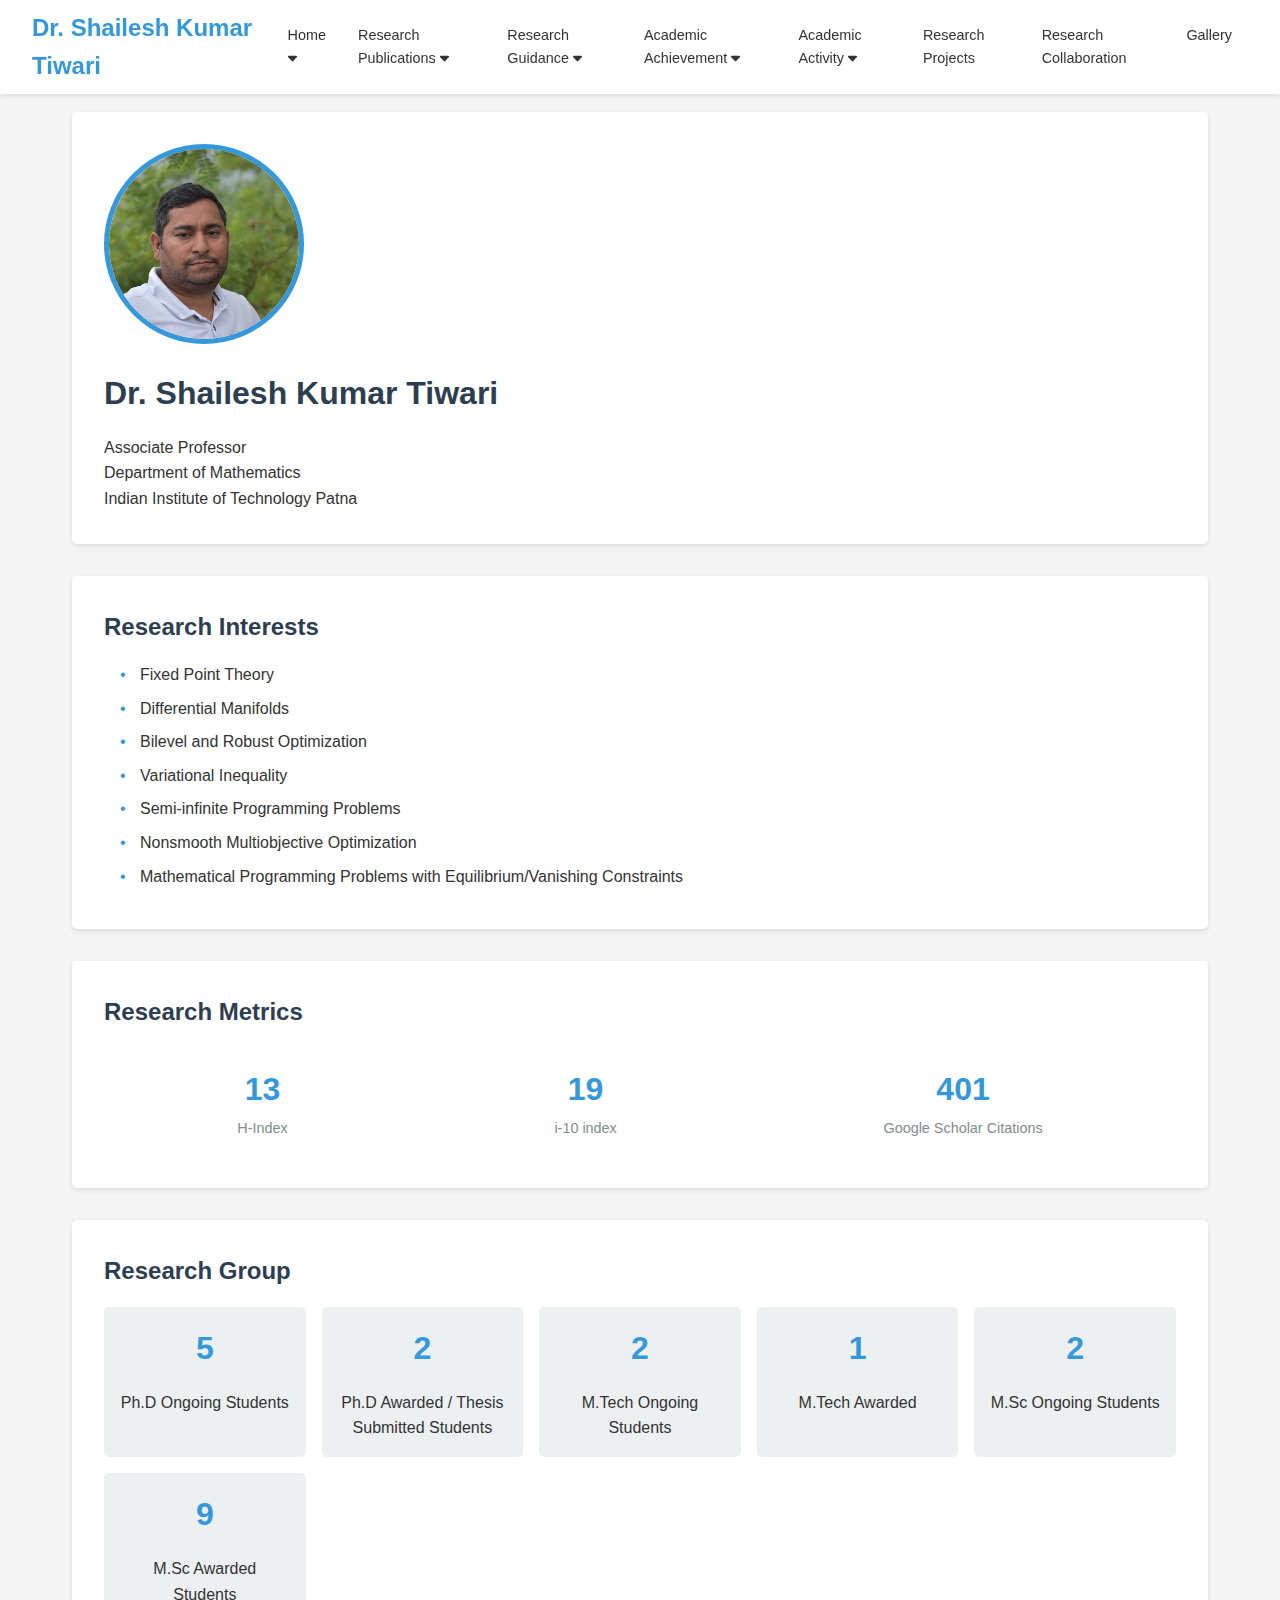
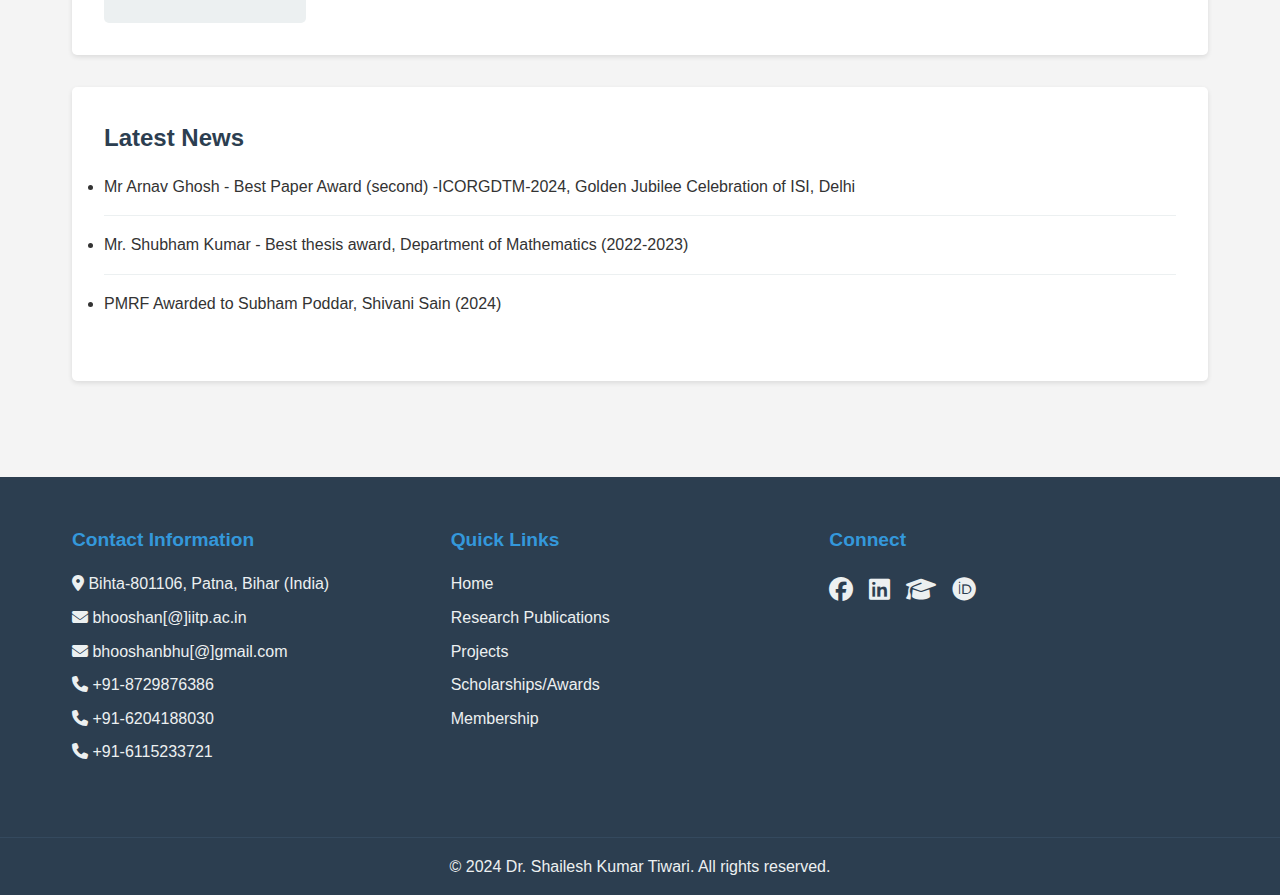
<file: index.html>
<!DOCTYPE html>
<html lang="en">
<head>
    <meta charset="UTF-8">
    <meta name="viewport" content="width=device-width, initial-scale=1.0">
    <title>Dr. Shailesh Kumar Tiwari - Home</title>
    <link rel="stylesheet" href="styles.css">
    <link rel="stylesheet" href="https://cdnjs.cloudflare.com/ajax/libs/font-awesome/6.4.0/css/all.min.css">
</head>
<body>
    <header>
        <nav id="main-nav">
            <div class="logo">Dr. Shailesh Kumar Tiwari</div>
            <ul class="nav-links">
                <li class="dropdown">
                    <a href="#" class="dropbtn">Home <i class="fas fa-caret-down"></i></a>
                    <ul class="dropdown-content">
                        <li><a href="index.html">Overview</a></li>
                        <li><a href="education.html">Education</a></li>
                        <li><a href="teaching.html">Teaching</a></li>
                    </ul>
                </li>
                <li class="dropdown">
                    <a href="#" class="dropbtn">Research Publications <i class="fas fa-caret-down"></i></a>
                    <ul class="dropdown-content">
                        <li><a href="books.html">Books/Monograph</a></li>
                        <li><a href="journals.html">Journal Publications</a></li>
                        <li><a href="conferences.html">Conference Proceedings</a></li>
                    </ul>
                </li>
                <li class="dropdown">
                    <a href="#" class="dropbtn">Research Guidance <i class="fas fa-caret-down"></i></a>
                    <ul class="dropdown-content">
                        <li><a href="phd.html">Ph.D Students</a></li>
                        <li><a href="msc.html">M.Sc Students</a></li>
                        <li><a href="mtech.html">M.Tech Students</a></li>
                        <li><a href="Btech.html">B.Tech Students</a></li>
                    </ul>
                </li>
                <li class="dropdown">
                    <a href="#" class="dropbtn">Academic Achievement <i class="fas fa-caret-down"></i></a>
                    <ul class="dropdown-content">
                        <li><a href="schoolarship.html">Scholarships/Awards</a></li>
                        <li><a href="membership.html">Membership</a></li>
                    </ul>
                </li>
                <li class="dropdown">
                    <a href="#" class="dropbtn">Academic Activity <i class="fas fa-caret-down"></i></a>
                    <ul class="dropdown-content">
                        <li><a href="invited.html">Invited Talk</a></li>
                        <li><a href="workshop.html">Conference and Workshop</a></li>
                        <li><a href="seminar.html">Seminar(s)/Workshop(s)</a></li>
                        <li><a href="visits.html">International Universities/Institute(s) Visits</a></li>
                    </ul>
                </li>
                <li><a href="projects.html">Research Projects</a></li>
                <li><a href="collaborations.html">Research Collaboration</a></li>
                <li><a href="gallery.html">Gallery</a></li>
            </ul>
            <div class="menu-toggle">
                <i class="fas fa-bars"></i>
            </div>
        </nav>
    </header>

    <main>
        <section id="profile" class="fade-in">
            <img src="img/2.jpeg" alt="Dr. Shailesh Kumar Tiwari" class="profile-image">
            <h1>Dr. Shailesh Kumar Tiwari</h1>
            <p>Associate Professor</p>
            <p>Department of Mathematics</p>
            <p>Indian Institute of Technology Patna</p>
        </section>

        <section id="research-interests" class="fade-in">
            <h2>Research Interests</h2>
            <ul>
                <li>Fixed Point Theory</li>
                <li>Differential Manifolds</li>
                <li>Bilevel and Robust Optimization</li>
                <li>Variational Inequality</li>
                <li>Semi-infinite Programming Problems</li>
                <li>Nonsmooth Multiobjective Optimization</li>
                <li>Mathematical Programming Problems with Equilibrium/Vanishing Constraints</li>
            </ul>
        </section>

        <section id="research-metrics" class="fade-in">
            <h2>Research Metrics</h2>
            <div class="metrics-container">
                <div class="metric">
                    <span class="metric-value">13</span>
                    <span class="metric-label">H-Index</span>
                </div>
                <div class="metric">
                    <span class="metric-value">19</span>
                    <span class="metric-label">i-10 index</span>
                </div>
                <div class="metric">
                    <span class="metric-value">401</span>
                    <span class="metric-label">Google Scholar Citations</span>
                </div>
            </div>
        </section>

        <section id="research-group" class="fade-in">
            <h2>Research Group</h2>
            <div class="stats-grid">
                <div class="stat-item">
                    <h3>5</h3>
                    <p>Ph.D Ongoing Students</p>
                </div>
                <div class="stat-item">
                    <h3>2</h3>
                    <p>Ph.D Awarded / Thesis Submitted Students</p>
                </div>
                <div class="stat-item">
                    <h3>2</h3>
                    <p>M.Tech Ongoing Students</p>
                </div>
                <div class="stat-item">
                    <h3>1</h3>
                    <p>M.Tech Awarded</p>
                </div>
                <div class="stat-item">
                    <h3>2</h3>
                    <p>M.Sc Ongoing Students</p>
                </div>
                <div class="stat-item">
                    <h3>9</h3>
                    <p>M.Sc Awarded Students</p>
                </div>
            </div>
        </section>

        <section id="latest-news" class="fade-in">
            <h2>Latest News</h2>
            <ul class="news-list">
                <li>Mr Arnav Ghosh - Best Paper Award (second) -ICORGDTM-2024, Golden Jubilee Celebration of ISI, Delhi</li>
                <li>Mr. Shubham Kumar - Best thesis award, Department of Mathematics (2022-2023)</li>
                <li>PMRF Awarded to Subham Poddar, Shivani Sain (2024)</li>
            </ul>
        </section>
    </main>

    <footer class="site-footer">
        <div class="footer-content">
            <div class="footer-section">
                <h3>Contact Information</h3>
                <p><i class="fas fa-map-marker-alt"></i> Bihta-801106, Patna, Bihar (India)</p>
                <p><i class="fas fa-envelope"></i> bhooshan[@]iitp.ac.in</p>
                <p><i class="fas fa-envelope"></i> bhooshanbhu[@]gmail.com</p>
                <p><i class="fas fa-phone"></i> +91-8729876386</p>
                <p><i class="fas fa-phone"></i> +91-6204188030</p>
                <p><i class="fas fa-phone"></i> +91-6115233721</p>
            </div>
            <div class="footer-section">
                <h3>Quick Links</h3>
                <ul>
                    <li><a href="index.html">Home</a></li>
                    <li><a href="publications.html">Research Publications</a></li>
                    <li><a href="projects.html">Projects</a></li>
                    <li><a href="awards.html">Scholarships/Awards</a></li>
                    <li><a href="membership.html">Membership</a></li>
                </ul>
            </div>
            <div class="footer-section">
                <h3>Connect</h3>
                <div class="social-icons">
                    <a href="#" class="social-icon"><i class="fab fa-facebook"></i></a>
                    <a href="#" class="social-icon"><i class="fab fa-linkedin"></i></a>
                    <a href="#" class="social-icon"><i class="fas fa-graduation-cap"></i></a>
                    <a href="#" class="social-icon"><i class="fab fa-orcid"></i></a>
                </div>
            </div>
        </div>
        <div class="footer-bottom">
            <p>&copy; 2024 Dr. Shailesh Kumar Tiwari. All rights reserved.</p>
        </div>
    </footer>


    <script src="script.js"></script>
</body>
</html>
</file>
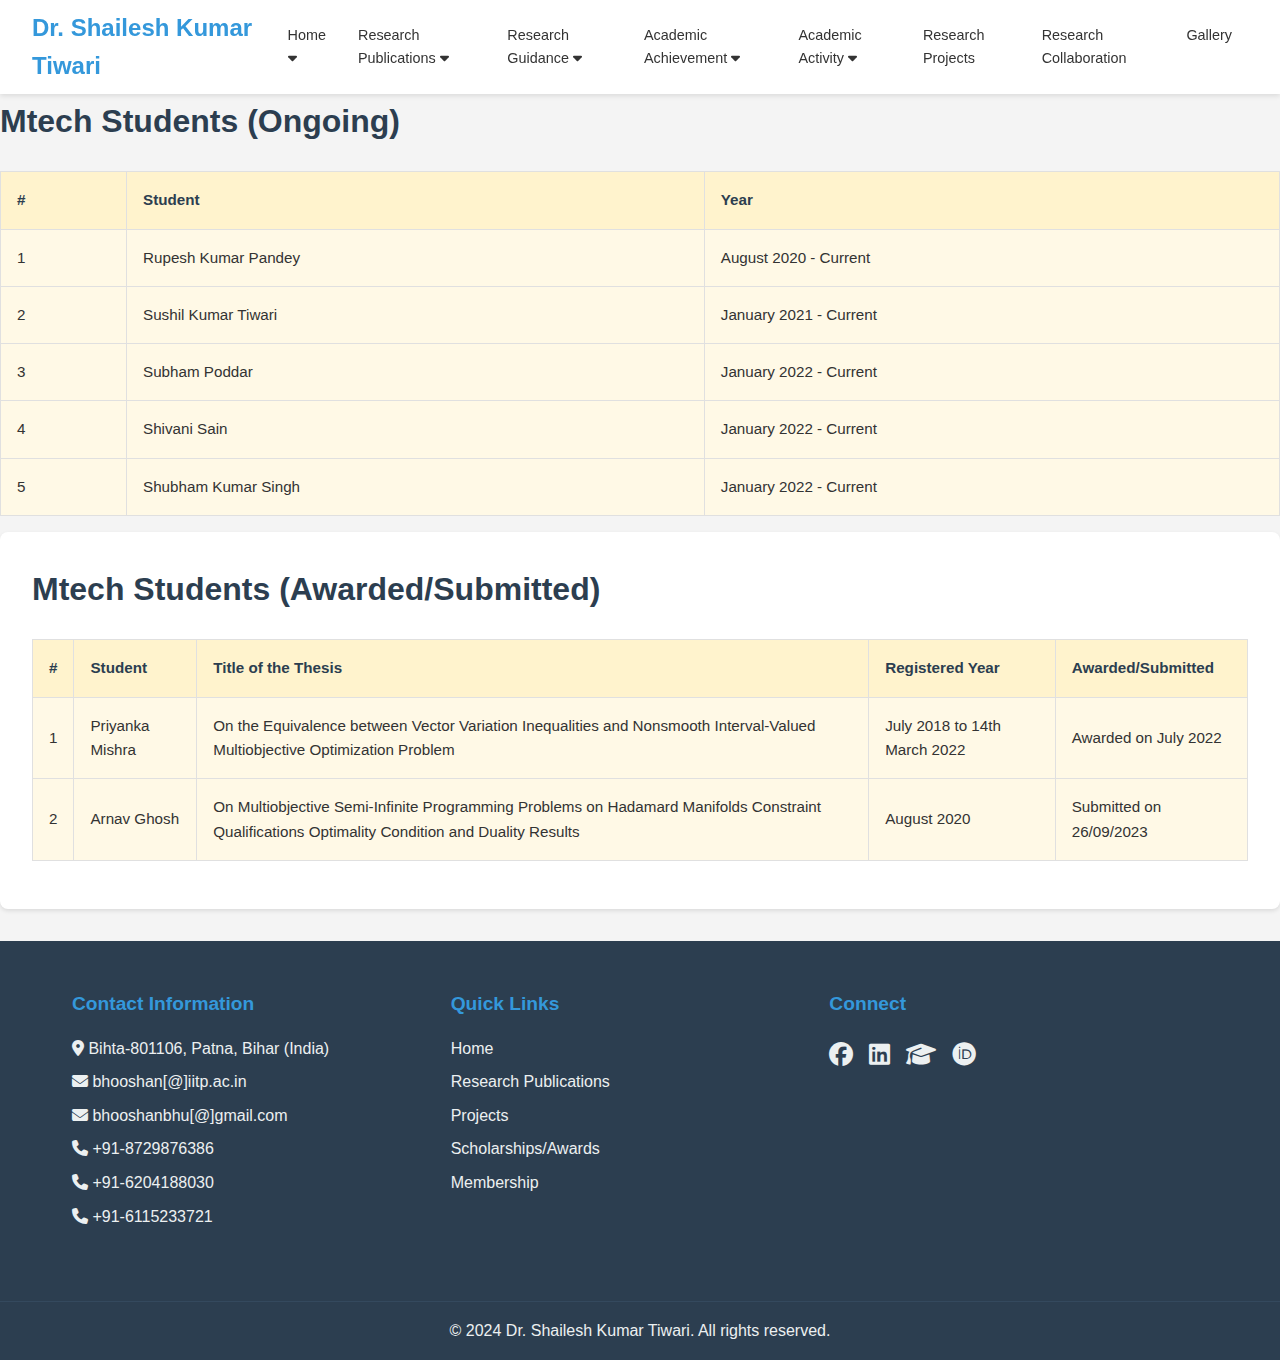
<file: Btech.html>
<!DOCTYPE html>
<html lang="en">
<head>
    <meta charset="UTF-8">    
    <meta name="viewport" content="width=device-width, initial-scale=1.0">
    <title>Dr. Shailesh Kumar Tiwari - Home</title>
    <link rel="stylesheet" href="btechstyles.css">
    <link rel="stylesheet" href="https://cdnjs.cloudflare.com/ajax/libs/font-awesome/6.4.0/css/all.min.css">
</head>
<body>
    <header>
        <nav id="main-nav">
            <div class="logo">Dr. Shailesh Kumar Tiwari</div>
            <ul class="nav-links">
                <li class="dropdown">
                    <a href="#" class="dropbtn">Home <i class="fas fa-caret-down"></i></a>
                    <ul class="dropdown-content">
                        <li><a href="index.html">Overview</a></li>
                        <li><a href="education.html">Education</a></li>
                        <li><a href="teaching.html">Teaching</a></li>
                    </ul>
                </li>
                <li class="dropdown">
                    <a href="#" class="dropbtn">Research Publications <i class="fas fa-caret-down"></i></a>
                    <ul class="dropdown-content">x
                        <li><a href="books.html">Books/Monograph</a></li>
                        <li><a href="journals.html">Journal Publications</a></li>
                        <li><a href="conferences.html">Conference Proceedings</a></li>
                    </ul>
                </li>
                <li class="dropdown">
                    <a href="#" class="dropbtn">Research Guidance <i class="fas fa-caret-down"></i></a>
                    <ul class="dropdown-content">
                        <li><a href="phd.html">Ph.D Students</a></li>
                        <li><a href="msc.html">M.Sc Students</a></li>
                        <li><a href="mtech.html">M.Tech Students</a></li>
                        <li><a href="Btech.html">B.Tech Students</a></li>
                    </ul>
                </li>
                <li class="dropdown">
                    <a href="#" class="dropbtn">Academic Achievement <i class="fas fa-caret-down"></i></a>
                    <ul class="dropdown-content">
                        <li><a href="schoolarship.html">Scholarships/Awards</a></li>
                        <li><a href="membership.html">Membership</a></li>
                    </ul>
                </li>
                <li class="dropdown">
                    <a href="#" class="dropbtn">Academic Activity <i class="fas fa-caret-down"></i></a>
                    <ul class="dropdown-content">
                        <li><a href="invited.html">Invited Talk</a></li>
                        <li><a href="workshop.html">Conference and Workshop</a></li>
                        <li><a href="seminar.html">Seminar(s)/Workshop(s)</a></li>
                        <li><a href="visits.html">International Universities/Institute(s) Visits</a></li>
                    </ul>
                </li>
                <li><a href="projects.html">Research Projects</a></li>
                <li><a href="collaborations.html">Research Collaboration</a></li>
                <li><a href="gallery.html">Gallery</a></li>
            </ul>
            <div class="menu-toggle">
                <i class="fas fa-bars"></i>
            </div>
        </nav>
    </header>

    <section class="proceedings-section"></section>
        <h2 class="section-title">Mtech Students (Ongoing)</h2>
        <table class="proceedings-table">
            <thead>
                <tr>
                    <th>#</th>
                    <th>Student</th>
                    <th>Year</th>
                </tr>
            </thead>
            <tbody>
                <tr>
                    <td>1</td>
                    <td>Rupesh Kumar Pandey</td>
                    <td>August 2020 - Current</td>
                </tr>
                <tr>
                    <td>2</td>
                    <td>Sushil Kumar Tiwari</td>
                    <td>January 2021 - Current</td>
                </tr>
                <tr>
                    <td>3</td>
                    <td>Subham Poddar</td>
                    <td>January 2022 - Current</td>
                </tr>
                <tr>
                    <td>4</td>
                    <td>Shivani Sain</td>
                    <td>January 2022 - Current</td>
                </tr>
                <tr>
                    <td>5</td>
                    <td>Shubham Kumar Singh</td>
                    <td>January 2022 - Current</td>
                </tr>
            </tbody>
        </table>
    </section>

    <!-- Awarded Ph.D. Students Section -->
    <section class="proceedings-section">
        <h2 class="section-title">Mtech Students (Awarded/Submitted)</h2>
        <table class="proceedings-table">
            <thead>
                <tr>
                    <th>#</th>
                    <th>Student</th>
                    <th>Title of the Thesis</th>
                    <th>Registered Year</th>
                    <th>Awarded/Submitted</th>
                </tr>
            </thead>
            <tbody>
                <tr>
                    <td>1</td>
                    <td>Priyanka Mishra</td>
                    <td>On the Equivalence between Vector Variation Inequalities and Nonsmooth Interval-Valued Multiobjective Optimization Problem</td>
                    <td>July 2018 to 14th March 2022</td>
                    <td>Awarded on July 2022</td>
                </tr>
                <tr>
                    <td>2</td>
                    <td>Arnav Ghosh</td>
                    <td>On Multiobjective Semi-Infinite Programming Problems on Hadamard Manifolds Constraint Qualifications Optimality Condition and Duality Results</td>
                    <td>August 2020</td>
                    <td>Submitted on 26/09/2023</td>
                </tr>
            </tbody>
        </table>
    </section>
    

    <footer class="site-footer">
        <div class="footer-content">
            <div class="footer-section">
                <h3>Contact Information</h3>
                <p><i class="fas fa-map-marker-alt"></i> Bihta-801106, Patna, Bihar (India)</p>
                <p><i class="fas fa-envelope"></i> bhooshan[@]iitp.ac.in</p>
                <p><i class="fas fa-envelope"></i> bhooshanbhu[@]gmail.com</p>
                <p><i class="fas fa-phone"></i> +91-8729876386</p>
                <p><i class="fas fa-phone"></i> +91-6204188030</p>
                <p><i class="fas fa-phone"></i> +91-6115233721</p>
            </div>
            <div class="footer-section">
                <h3>Quick Links</h3>
                <ul>
                    <li><a href="index.html">Home</a></li>
                    <li><a href="publications.html">Research Publications</a></li>
                    <li><a href="projects.html">Projects</a></li>
                    <li><a href="awards.html">Scholarships/Awards</a></li>
                    <li><a href="membership.html">Membership</a></li>
                </ul>
            </div>
            <div class="footer-section">
                <h3>Connect</h3>
                <div class="social-icons">
                    <a href="#" class="social-icon"><i class="fab fa-facebook"></i></a>
                    <a href="#" class="social-icon"><i class="fab fa-linkedin"></i></a>
                    <a href="#" class="social-icon"><i class="fas fa-graduation-cap"></i></a>
                    <a href="#" class="social-icon"><i class="fab fa-orcid"></i></a>
                </div>
            </div>
        </div>
        <div class="footer-bottom">
            <p>&copy; 2024 Dr. Shailesh Kumar Tiwari. All rights reserved.</p>
        </div>
    </footer>


    <script src="script.js"></script>
</body>
</html>
</file>
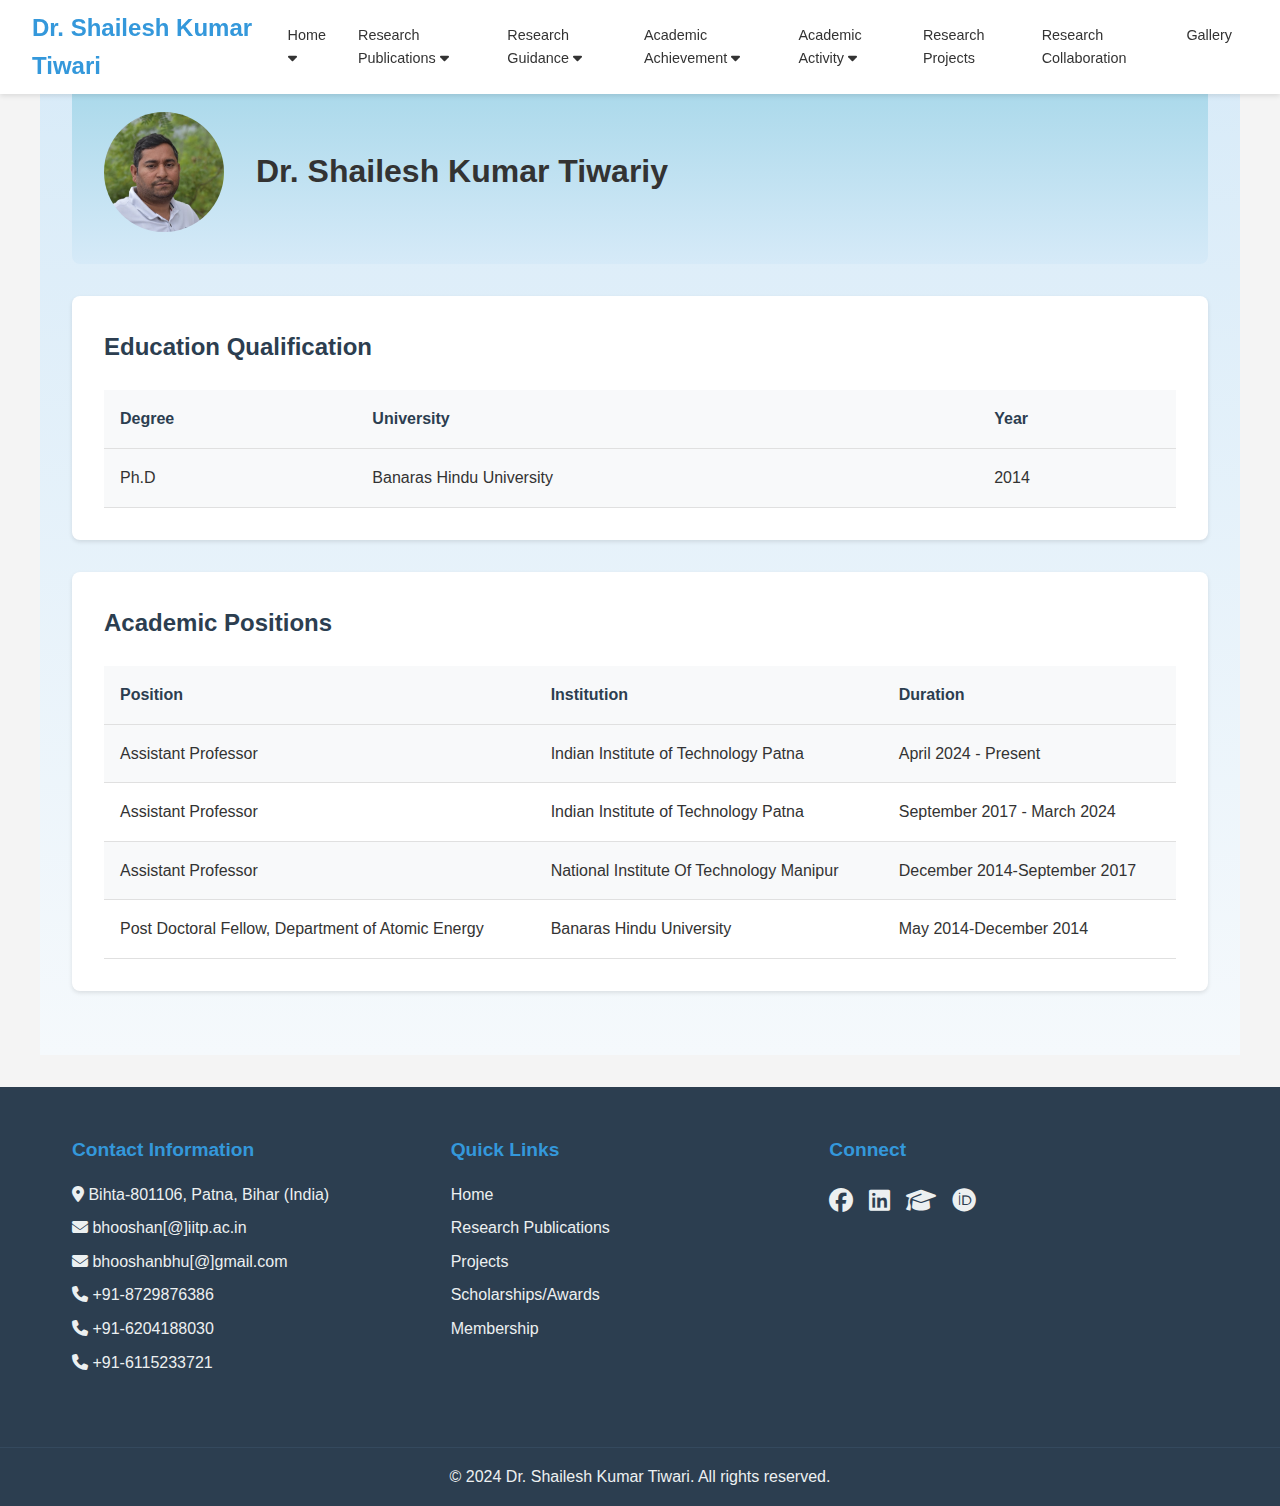
<file: education.html>
<!DOCTYPE html>
<html lang="en">
<head>
    <meta charset="UTF-8">
    <meta name="viewport" content="width=device-width, initial-scale=1.0">
    <title>Dr. Shailesh Kumar Tiwari - Home</title>
    <link rel="stylesheet" href="edustyles.css">
    <link rel="stylesheet" href="https://cdnjs.cloudflare.com/ajax/libs/font-awesome/6.4.0/css/all.min.css">
</head>
<body>
    <header>
        <nav id="main-nav">
            <div class="logo">Dr. Shailesh Kumar Tiwari</div>
            <ul class="nav-links">
                <li class="dropdown">
                    <a href="#" class="dropbtn">Home <i class="fas fa-caret-down"></i></a>
                    <ul class="dropdown-content">
                        <li><a href="index.html">Overview</a></li>
                        <li><a href="education.html">Education</a></li>
                        <li><a href="teaching.html">Teaching</a></li>
                    </ul>
                </li>
                <li class="dropdown">
                    <a href="#" class="dropbtn">Research Publications <i class="fas fa-caret-down"></i></a>
                    <ul class="dropdown-content">
                        <li><a href="books.html">Books/Monograph</a></li>
                        <li><a href="journals.html">Journal Publications</a></li>
                        <li><a href="conferences.html">Conference Proceedings</a></li>
                    </ul>
                </li>
                <li class="dropdown">
                    <a href="#" class="dropbtn">Research Guidance <i class="fas fa-caret-down"></i></a>
                    <ul class="dropdown-content">
                        <li><a href="phd.html">Ph.D Students</a></li>
                        <li><a href="msc.html">M.Sc Students</a></li>
                        <li><a href="mtech.html">M.Tech Students</a></li>
                        <li><a href="Btech.html">B.Tech Students</a></li>
                    </ul>
                </li>
                <li class="dropdown">
                    <a href="#" class="dropbtn">Academic Achievement <i class="fas fa-caret-down"></i></a>
                    <ul class="dropdown-content">
                        <li><a href="schoolarship.html">Scholarships/Awards</a></li>
                        <li><a href="membership.html">Membership</a></li>
                    </ul>
                </li>
                <li class="dropdown">
                    <a href="#" class="dropbtn">Academic Activity <i class="fas fa-caret-down"></i></a>
                    <ul class="dropdown-content">
                        <li><a href="invited.html">Invited Talk</a></li>
                        <li><a href="workshop.html">Conference and Workshop</a></li>
                        <li><a href="seminar.html">Seminar(s)/Workshop(s)</a></li>
                        <li><a href="visits.html">International Universities/Institute(s) Visits</a></li>
                    </ul>
                </li>
                <li><a href="projects.html">Research Projects</a></li>
                <li><a href="collaborations.html">Research Collaboration</a></li>
                <li><a href="gallery.html">Gallery</a></li>
            </ul>
            <div class="menu-toggle">
                <i class="fas fa-bars"></i>
            </div>
        </nav>
    </header>

    <main class="education-page">
        <div class="page-header">
            <img src="img/2.jpeg" alt="Dr. Shailesh Kumar Tiwari" class="profile-image">
            <h1>Dr. Shailesh Kumar Tiwariy</h1>
        </div>

        <div class="content-section">
            <h2 class="section-title">Education Qualification</h2>
            <table class="data-table">
                <tr>
                    <th>Degree</th>
                    <th>University</th>
                    <th>Year</th>
                </tr>
                <tr>
                    <td>Ph.D</td>
                    <td>Banaras Hindu University</td>
                    <td>2014</td>
                </tr>
            </table>
        </div>

        <div class="content-section">
            <h2 class="section-title">Academic Positions</h2>
            <table class="data-table">
                <tr>
                    <th>Position</th>
                    <th>Institution</th>
                    <th>Duration</th>
                </tr>
                <tr>
                    <td>Assistant Professor</td>
                    <td>Indian Institute of Technology Patna</td>
                    <td>April 2024 - Present</td>
                </tr>
                <tr>
                    <td>Assistant Professor</td>
                    <td>Indian Institute of Technology Patna</td>
                    <td>September 2017 - March 2024</td>
                </tr>
                <tr>
                    <td>Assistant Professor</td>
                    <td>National Institute Of Technology Manipur</td>
                    <td>December 2014-September 2017</td>
                </tr>
                <tr>
                    <td>Post Doctoral Fellow, Department of Atomic Energy</td>
                    <td>Banaras Hindu University</td>
                    <td>May 2014-December 2014</td>
                </tr>
            </table>
        </div>
    </main>

    <footer class="site-footer">
        <div class="footer-content">
            <div class="footer-section">
                <h3>Contact Information</h3>
                <p><i class="fas fa-map-marker-alt"></i> Bihta-801106, Patna, Bihar (India)</p>
                <p><i class="fas fa-envelope"></i> bhooshan[@]iitp.ac.in</p>
                <p><i class="fas fa-envelope"></i> bhooshanbhu[@]gmail.com</p>
                <p><i class="fas fa-phone"></i> +91-8729876386</p>
                <p><i class="fas fa-phone"></i> +91-6204188030</p>
                <p><i class="fas fa-phone"></i> +91-6115233721</p>
            </div>
            <div class="footer-section">
                <h3>Quick Links</h3>
                <ul>
                    <li><a href="index.html">Home</a></li>
                    <li><a href="publications.html">Research Publications</a></li>
                    <li><a href="projects.html">Projects</a></li>
                    <li><a href="awards.html">Scholarships/Awards</a></li>
                    <li><a href="membership.html">Membership</a></li>
                </ul>
            </div>
            <div class="footer-section">
                <h3>Connect</h3>
                <div class="social-icons">
                    <a href="#" class="social-icon"><i class="fab fa-facebook"></i></a>
                    <a href="#" class="social-icon"><i class="fab fa-linkedin"></i></a>
                    <a href="#" class="social-icon"><i class="fas fa-graduation-cap"></i></a>
                    <a href="#" class="social-icon"><i class="fab fa-orcid"></i></a>
                </div>
            </div>
        </div>
        <div class="footer-bottom">
            <p>&copy; 2024 Dr. Shailesh Kumar Tiwari. All rights reserved.</p>
        </div>
    </footer>


    <script src="script.js"></script>
</body>
</html>
</file>
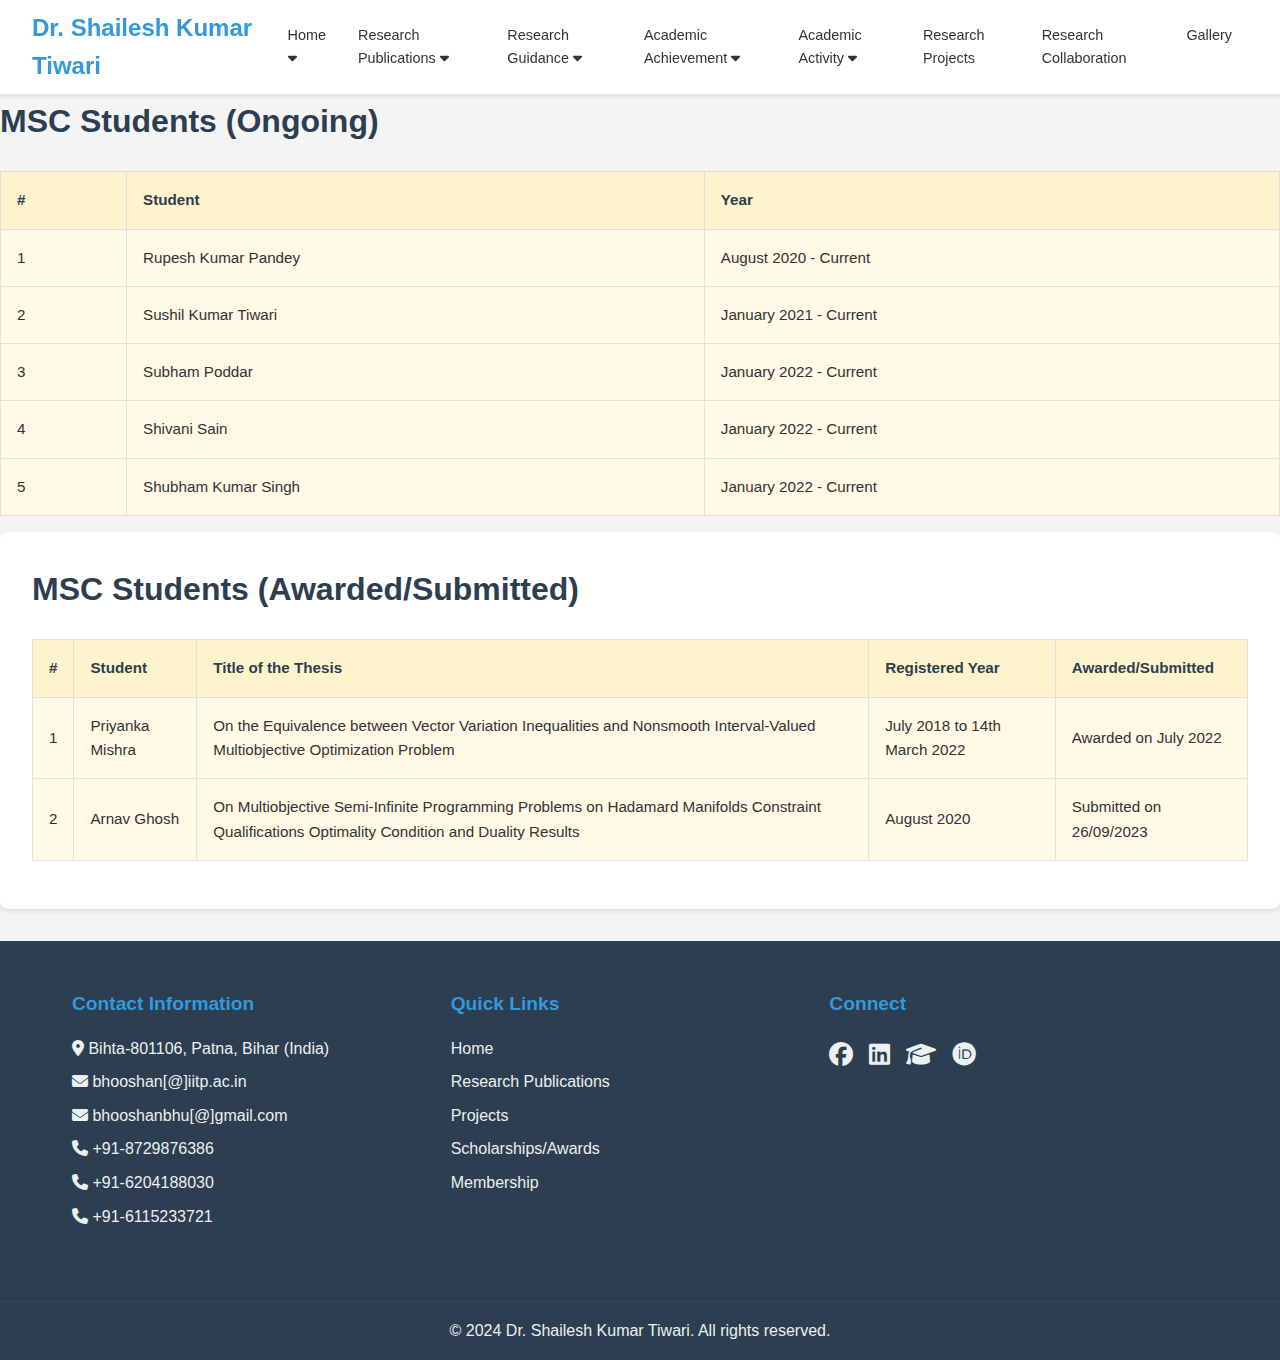
<file: msc.html>
<!DOCTYPE html>
<html lang="en">
<head>
    <meta charset="UTF-8">
    <meta name="viewport" content="width=device-width, initial-scale=1.0">
    <title>Dr. Shailesh Kumar Tiwari - Home</title>
    <link rel="stylesheet" href="mscstyles.css">
    <link rel="stylesheet" href="https://cdnjs.cloudflare.com/ajax/libs/font-awesome/6.4.0/css/all.min.css">
</head>
<body>
    <header>
        <nav id="main-nav">
            <div class="logo">Dr. Shailesh Kumar Tiwari</div>
            <ul class="nav-links">
                <li class="dropdown">
                    <a href="#" class="dropbtn">Home <i class="fas fa-caret-down"></i></a>
                    <ul class="dropdown-content">
                        <li><a href="index.html">Overview</a></li>
                        <li><a href="education.html">Education</a></li>
                        <li><a href="teaching.html">Teaching</a></li>
                    </ul>
                </li>
                <li class="dropdown">
                    <a href="#" class="dropbtn">Research Publications <i class="fas fa-caret-down"></i></a>
                    <ul class="dropdown-content">
                        <li><a href="books.html">Books/Monograph</a></li>
                        <li><a href="journals.html">Journal Publications</a></li>
                        <li><a href="conferences.html">Conference Proceedings</a></li>
                    </ul>
                </li>
                <li class="dropdown">
                    <a href="#" class="dropbtn">Research Guidance <i class="fas fa-caret-down"></i></a>
                    <ul class="dropdown-content">
                        <li><a href="phd.html">Ph.D Students</a></li>
                        <li><a href="msc.html">M.Sc Students</a></li>
                        <li><a href="mtech.html">M.Tech Students</a></li>
                        <li><a href="Btech.html">B.Tech Students</a></li>
                    </ul>
                </li>
                <li class="dropdown">
                    <a href="#" class="dropbtn">Academic Achievement <i class="fas fa-caret-down"></i></a>
                    <ul class="dropdown-content">
                        <li><a href="schoolarship.html">Scholarships/Awards</a></li>
                        <li><a href="membership.html">Membership</a></li>
                    </ul>
                </li>
                <li class="dropdown">
                    <a href="#" class="dropbtn">Academic Activity <i class="fas fa-caret-down"></i></a>
                    <ul class="dropdown-content">
                        <li><a href="invited.html">Invited Talk</a></li>
                        <li><a href="workshop.html">Conference and Workshop</a></li>
                        <li><a href="seminar.html">Seminar(s)/Workshop(s)</a></li>
                        <li><a href="visits.html">International Universities/Institute(s) Visits</a></li>
                    </ul>
                </li>
                <li><a href="projects.html">Research Projects</a></li>
                <li><a href="collaborations.html">Research Collaboration</a></li>
                <li><a href="gallery.html">Gallery</a></li>
            </ul>
            <div class="menu-toggle">
                <i class="fas fa-bars"></i>
            </div>
        </nav>
    </header>

    <section class="proceedings-section"></section>
        <h2 class="section-title">MSC Students (Ongoing)</h2>
        <table class="proceedings-table">
            <thead>
                <tr>
                    <th>#</th>
                    <th>Student</th>
                    <th>Year</th>
                </tr>
            </thead>
            <tbody>
                <tr>
                    <td>1</td>
                    <td>Rupesh Kumar Pandey</td>
                    <td>August 2020 - Current</td>
                </tr>
                <tr>
                    <td>2</td>
                    <td>Sushil Kumar Tiwari</td>
                    <td>January 2021 - Current</td>
                </tr>
                <tr>
                    <td>3</td>
                    <td>Subham Poddar</td>
                    <td>January 2022 - Current</td>
                </tr>
                <tr>
                    <td>4</td>
                    <td>Shivani Sain</td>
                    <td>January 2022 - Current</td>
                </tr>
                <tr>
                    <td>5</td>
                    <td>Shubham Kumar Singh</td>
                    <td>January 2022 - Current</td>
                </tr>
            </tbody>
        </table>
    </section>

    <!-- Awarded Ph.D. Students Section -->
    <section class="proceedings-section">
        <h2 class="section-title">MSC Students (Awarded/Submitted)</h2>
        <table class="proceedings-table">
            <thead>
                <tr>
                    <th>#</th>
                    <th>Student</th>
                    <th>Title of the Thesis</th>
                    <th>Registered Year</th>
                    <th>Awarded/Submitted</th>
                </tr>
            </thead>
            <tbody>
                <tr>
                    <td>1</td>
                    <td>Priyanka Mishra</td>
                    <td>On the Equivalence between Vector Variation Inequalities and Nonsmooth Interval-Valued Multiobjective Optimization Problem</td>
                    <td>July 2018 to 14th March 2022</td>
                    <td>Awarded on July 2022</td>
                </tr>
                <tr>
                    <td>2</td>
                    <td>Arnav Ghosh</td>
                    <td>On Multiobjective Semi-Infinite Programming Problems on Hadamard Manifolds Constraint Qualifications Optimality Condition and Duality Results</td>
                    <td>August 2020</td>
                    <td>Submitted on 26/09/2023</td>
                </tr>
            </tbody>
        </table>
    </section>
    

    <footer class="site-footer">
        <div class="footer-content">
            <div class="footer-section">
                <h3>Contact Information</h3>
                <p><i class="fas fa-map-marker-alt"></i> Bihta-801106, Patna, Bihar (India)</p>
                <p><i class="fas fa-envelope"></i> bhooshan[@]iitp.ac.in</p>
                <p><i class="fas fa-envelope"></i> bhooshanbhu[@]gmail.com</p>
                <p><i class="fas fa-phone"></i> +91-8729876386</p>
                <p><i class="fas fa-phone"></i> +91-6204188030</p>
                <p><i class="fas fa-phone"></i> +91-6115233721</p>
            </div>
            <div class="footer-section">
                <h3>Quick Links</h3>
                <ul>
                    <li><a href="index.html">Home</a></li>
                    <li><a href="publications.html">Research Publications</a></li>
                    <li><a href="projects.html">Projects</a></li>
                    <li><a href="awards.html">Scholarships/Awards</a></li>
                    <li><a href="membership.html">Membership</a></li>
                </ul>
            </div>
            <div class="footer-section">
                <h3>Connect</h3>
                <div class="social-icons">
                    <a href="#" class="social-icon"><i class="fab fa-facebook"></i></a>
                    <a href="#" class="social-icon"><i class="fab fa-linkedin"></i></a>
                    <a href="#" class="social-icon"><i class="fas fa-graduation-cap"></i></a>
                    <a href="#" class="social-icon"><i class="fab fa-orcid"></i></a>
                </div>
            </div>
        </div>
        <div class="footer-bottom">
            <p>&copy; 2024 Dr. Shailesh Kumar Tiwari. All rights reserved.</p>
        </div>
    </footer>


    <script src="script.js"></script>
</body>
</html>
</file>
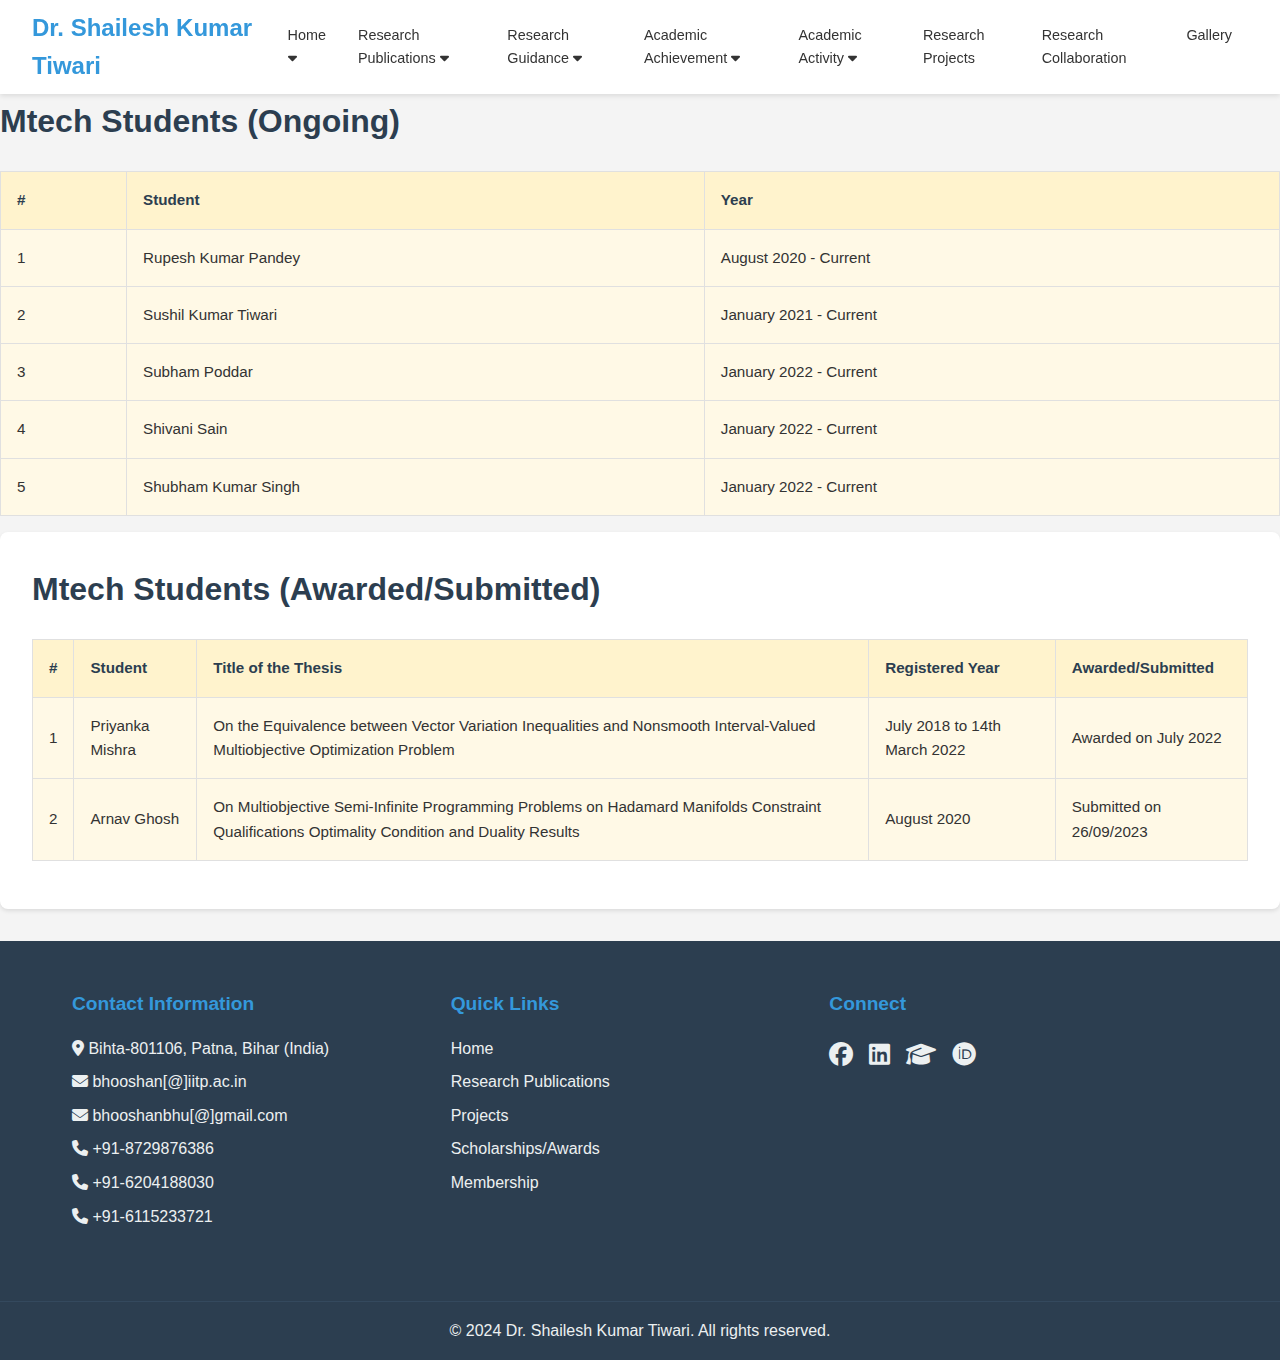
<file: mtech.html>
<!DOCTYPE html>
<html lang="en">
<head>
    <meta charset="UTF-8">    
    <meta name="viewport" content="width=device-width, initial-scale=1.0">
    <title>Dr. Shailesh Kumar Tiwari - Home</title>
    <link rel="stylesheet" href="Mtechstyles.css">
    <link rel="stylesheet" href="https://cdnjs.cloudflare.com/ajax/libs/font-awesome/6.4.0/css/all.min.css">
</head>
<body>
    <header>
        <nav id="main-nav">
            <div class="logo">Dr. Shailesh Kumar Tiwari</div>
            <ul class="nav-links">
                <li class="dropdown">
                    <a href="#" class="dropbtn">Home <i class="fas fa-caret-down"></i></a>
                    <ul class="dropdown-content">
                        <li><a href="index.html">Overview</a></li>
                        <li><a href="education.html">Education</a></li>
                        <li><a href="teaching.html">Teaching</a></li>
                    </ul>
                </li>
                <li class="dropdown">
                    <a href="#" class="dropbtn">Research Publications <i class="fas fa-caret-down"></i></a>
                    <ul class="dropdown-content">x
                        <li><a href="books.html">Books/Monograph</a></li>
                        <li><a href="journals.html">Journal Publications</a></li>
                        <li><a href="conferences.html">Conference Proceedings</a></li>
                    </ul>
                </li>
                <li class="dropdown">
                    <a href="#" class="dropbtn">Research Guidance <i class="fas fa-caret-down"></i></a>
                    <ul class="dropdown-content">
                        <li><a href="phd.html">Ph.D Students</a></li>
                        <li><a href="msc.html">M.Sc Students</a></li>
                        <li><a href="mtech.html">M.Tech Students</a></li>
                        <li><a href="Btech.html">B.Tech Students</a></li>
                    </ul>
                </li>
                <li class="dropdown">
                    <a href="#" class="dropbtn">Academic Achievement <i class="fas fa-caret-down"></i></a>
                    <ul class="dropdown-content">
                        <li><a href="schoolarship.html">Scholarships/Awards</a></li>
                        <li><a href="membership.html">Membership</a></li>
                    </ul>
                </li>
                <li class="dropdown">
                    <a href="#" class="dropbtn">Academic Activity <i class="fas fa-caret-down"></i></a>
                    <ul class="dropdown-content">
                        <li><a href="invited.html">Invited Talk</a></li>
                        <li><a href="workshop.html">Conference and Workshop</a></li>
                        <li><a href="seminar.html">Seminar(s)/Workshop(s)</a></li>
                        <li><a href="visits.html">International Universities/Institute(s) Visits</a></li>
                    </ul>
                </li>
                <li><a href="projects.html">Research Projects</a></li>
                <li><a href="collaborations.html">Research Collaboration</a></li>
                <li><a href="gallery.html">Gallery</a></li>
            </ul>
            <div class="menu-toggle">
                <i class="fas fa-bars"></i>
            </div>
        </nav>
    </header>

    <section class="proceedings-section"></section>
        <h2 class="section-title">Mtech Students (Ongoing)</h2>
        <table class="proceedings-table">
            <thead>
                <tr>
                    <th>#</th>
                    <th>Student</th>
                    <th>Year</th>
                </tr>
            </thead>
            <tbody>
                <tr>
                    <td>1</td>
                    <td>Rupesh Kumar Pandey</td>
                    <td>August 2020 - Current</td>
                </tr>
                <tr>
                    <td>2</td>
                    <td>Sushil Kumar Tiwari</td>
                    <td>January 2021 - Current</td>
                </tr>
                <tr>
                    <td>3</td>
                    <td>Subham Poddar</td>
                    <td>January 2022 - Current</td>
                </tr>
                <tr>
                    <td>4</td>
                    <td>Shivani Sain</td>
                    <td>January 2022 - Current</td>
                </tr>
                <tr>
                    <td>5</td>
                    <td>Shubham Kumar Singh</td>
                    <td>January 2022 - Current</td>
                </tr>
            </tbody>
        </table>
    </section>

    <!-- Awarded Ph.D. Students Section -->
    <section class="proceedings-section">
        <h2 class="section-title">Mtech Students (Awarded/Submitted)</h2>
        <table class="proceedings-table">
            <thead>
                <tr>
                    <th>#</th>
                    <th>Student</th>
                    <th>Title of the Thesis</th>
                    <th>Registered Year</th>
                    <th>Awarded/Submitted</th>
                </tr>
            </thead>
            <tbody>
                <tr>
                    <td>1</td>
                    <td>Priyanka Mishra</td>
                    <td>On the Equivalence between Vector Variation Inequalities and Nonsmooth Interval-Valued Multiobjective Optimization Problem</td>
                    <td>July 2018 to 14th March 2022</td>
                    <td>Awarded on July 2022</td>
                </tr>
                <tr>
                    <td>2</td>
                    <td>Arnav Ghosh</td>
                    <td>On Multiobjective Semi-Infinite Programming Problems on Hadamard Manifolds Constraint Qualifications Optimality Condition and Duality Results</td>
                    <td>August 2020</td>
                    <td>Submitted on 26/09/2023</td>
                </tr>
            </tbody>
        </table>
    </section>
    

    <footer class="site-footer">
        <div class="footer-content">
            <div class="footer-section">
                <h3>Contact Information</h3>
                <p><i class="fas fa-map-marker-alt"></i> Bihta-801106, Patna, Bihar (India)</p>
                <p><i class="fas fa-envelope"></i> bhooshan[@]iitp.ac.in</p>
                <p><i class="fas fa-envelope"></i> bhooshanbhu[@]gmail.com</p>
                <p><i class="fas fa-phone"></i> +91-8729876386</p>
                <p><i class="fas fa-phone"></i> +91-6204188030</p>
                <p><i class="fas fa-phone"></i> +91-6115233721</p>
            </div>
            <div class="footer-section">
                <h3>Quick Links</h3>
                <ul>
                    <li><a href="index.html">Home</a></li>
                    <li><a href="publications.html">Research Publications</a></li>
                    <li><a href="projects.html">Projects</a></li>
                    <li><a href="awards.html">Scholarships/Awards</a></li>
                    <li><a href="membership.html">Membership</a></li>
                </ul>
            </div>
            <div class="footer-section">
                <h3>Connect</h3>
                <div class="social-icons">
                    <a href="#" class="social-icon"><i class="fab fa-facebook"></i></a>
                    <a href="#" class="social-icon"><i class="fab fa-linkedin"></i></a>
                    <a href="#" class="social-icon"><i class="fas fa-graduation-cap"></i></a>
                    <a href="#" class="social-icon"><i class="fab fa-orcid"></i></a>
                </div>
            </div>
        </div>
        <div class="footer-bottom">
            <p>&copy; 2024 Dr. Shailesh Kumar Tiwari. All rights reserved.</p>
        </div>
    </footer>


    <script src="script.js"></script>
</body>
</html>
</file>
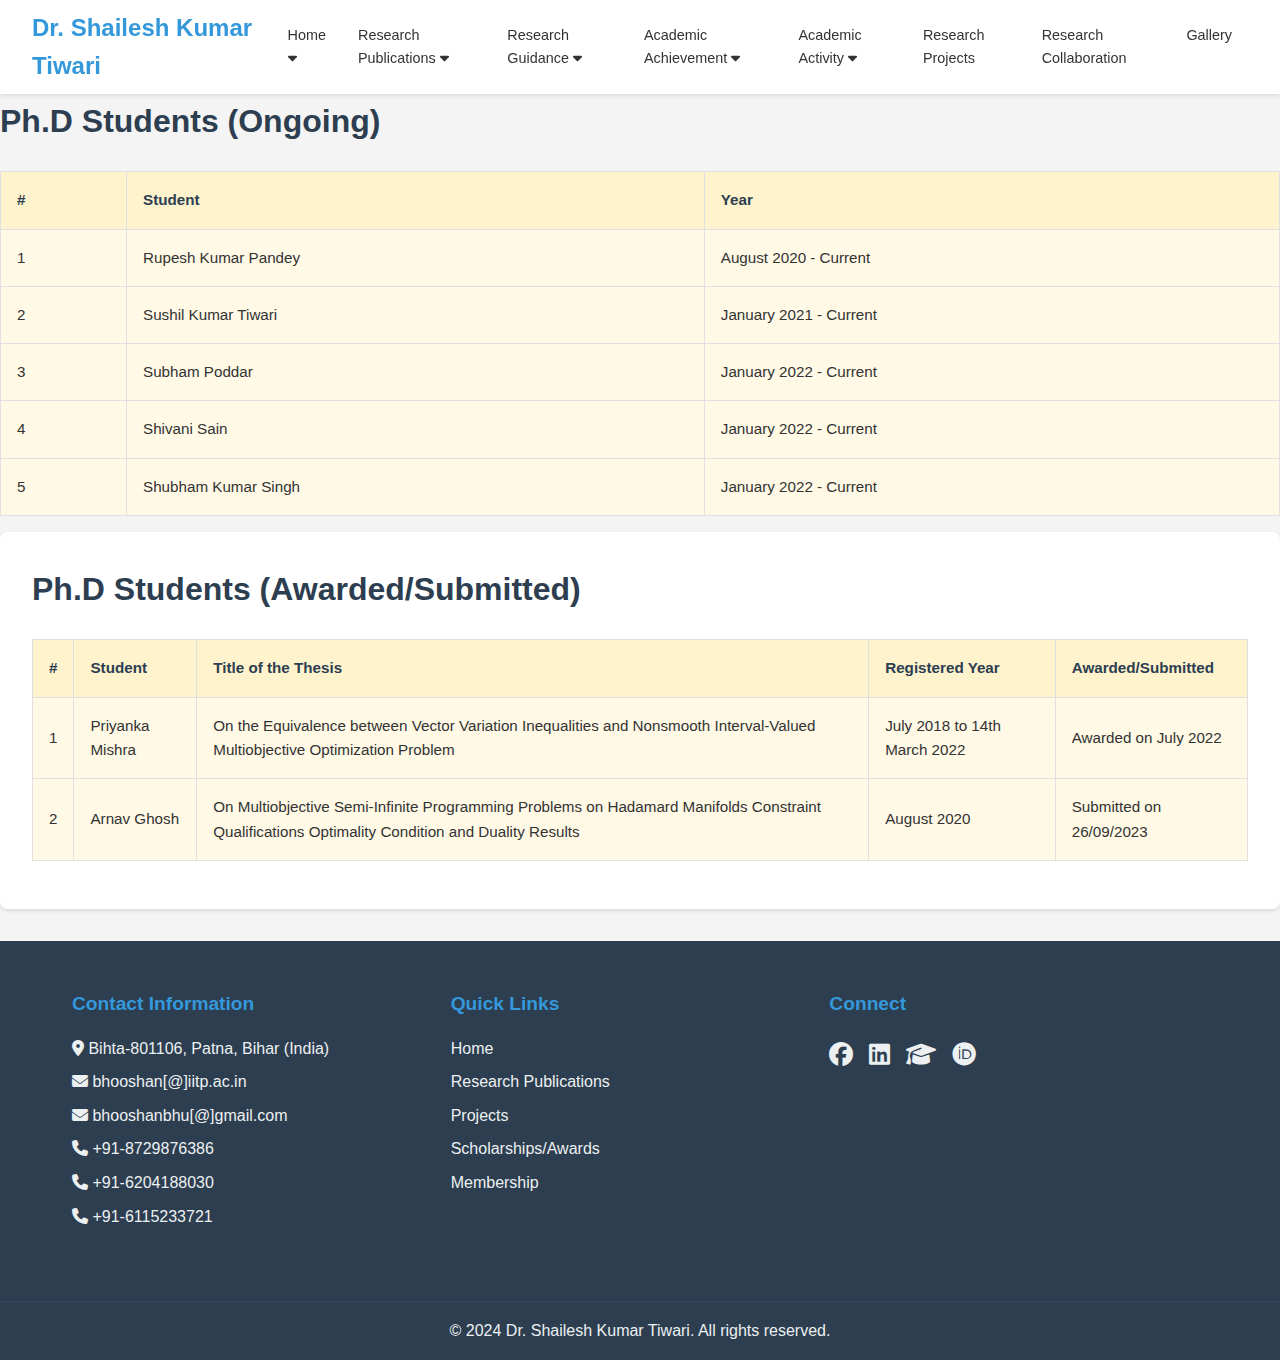
<file: phd.html>
<!DOCTYPE html>
<html lang="en">
<head>
    <meta charset="UTF-8">
    <meta name="viewport" content="width=device-width, initial-scale=1.0">
    <title>Dr. Shailesh Kumar Tiwari - Home</title>
    <link rel="stylesheet" href="phdstyles.css">
    <link rel="stylesheet" href="https://cdnjs.cloudflare.com/ajax/libs/font-awesome/6.4.0/css/all.min.css">
</head>
<body>
    <header>
        <nav id="main-nav">
            <div class="logo">Dr. Shailesh Kumar Tiwari</div>
            <ul class="nav-links">
                <li class="dropdown">
                    <a href="#" class="dropbtn">Home <i class="fas fa-caret-down"></i></a>
                    <ul class="dropdown-content">
                        <li><a href="index.html">Overview</a></li>
                        <li><a href="education.html">Education</a></li>
                        <li><a href="teaching.html">Teaching</a></li>
                    </ul>
                </li>
                <li class="dropdown">
                    <a href="#" class="dropbtn">Research Publications <i class="fas fa-caret-down"></i></a>
                    <ul class="dropdown-content">x
                        <li><a href="books.html">Books/Monograph</a></li>
                        <li><a href="journals.html">Journal Publications</a></li>
                        <li><a href="conferences.html">Conference Proceedings</a></li>
                    </ul>
                </li>
                <li class="dropdown">
                    <a href="#" class="dropbtn">Research Guidance <i class="fas fa-caret-down"></i></a>
                    <ul class="dropdown-content">
                        <li><a href="phd.html">Ph.D Students</a></li>
                        <li><a href="msc.html">M.Sc Students</a></li>
                        <li><a href="mtech.html">M.Tech Students</a></li>
                        <li><a href="Btech.html">B.Tech Students</a></li>
                    </ul>
                </li>
                <li class="dropdown">
                    <a href="#" class="dropbtn">Academic Achievement <i class="fas fa-caret-down"></i></a>
                    <ul class="dropdown-content">
                        <li><a href="schoolarship.html">Scholarships/Awards</a></li>
                        <li><a href="membership.html">Membership</a></li>
                    </ul>
                </li>
                <li class="dropdown">
                    <a href="#" class="dropbtn">Academic Activity <i class="fas fa-caret-down"></i></a>
                    <ul class="dropdown-content">
                        <li><a href="invited.html">Invited Talk</a></li>
                        <li><a href="workshop.html">Conference and Workshop</a></li>
                        <li><a href="seminar.html">Seminar(s)/Workshop(s)</a></li>
                        <li><a href="visits.html">International Universities/Institute(s) Visits</a></li>
                    </ul>
                </li>
                <li><a href="projects.html">Research Projects</a></li>
                <li><a href="collaborations.html">Research Collaboration</a></li>
                <li><a href="gallery.html">Gallery</a></li>
            </ul>
            <div class="menu-toggle">
                <i class="fas fa-bars"></i>
            </div>
        </nav>
    </header>

    <section class="proceedings-section"></section>
        <h2 class="section-title">Ph.D Students (Ongoing)</h2>
        <table class="proceedings-table">
            <thead>
                <tr>
                    <th>#</th>
                    <th>Student</th>
                    <th>Year</th>
                </tr>
            </thead>
            <tbody>
                <tr>
                    <td>1</td>
                    <td>Rupesh Kumar Pandey</td>
                    <td>August 2020 - Current</td>
                </tr>
                <tr>
                    <td>2</td>
                    <td>Sushil Kumar Tiwari</td>
                    <td>January 2021 - Current</td>
                </tr>
                <tr>
                    <td>3</td>
                    <td>Subham Poddar</td>
                    <td>January 2022 - Current</td>
                </tr>
                <tr>
                    <td>4</td>
                    <td>Shivani Sain</td>
                    <td>January 2022 - Current</td>
                </tr>
                <tr>
                    <td>5</td>
                    <td>Shubham Kumar Singh</td>
                    <td>January 2022 - Current</td>
                </tr>
            </tbody>
        </table>
    </section>

    <!-- Awarded Ph.D. Students Section -->
    <section class="proceedings-section">
        <h2 class="section-title">Ph.D Students (Awarded/Submitted)</h2>
        <table class="proceedings-table">
            <thead>
                <tr>
                    <th>#</th>
                    <th>Student</th>
                    <th>Title of the Thesis</th>
                    <th>Registered Year</th>
                    <th>Awarded/Submitted</th>
                </tr>
            </thead>
            <tbody>
                <tr>
                    <td>1</td>
                    <td>Priyanka Mishra</td>
                    <td>On the Equivalence between Vector Variation Inequalities and Nonsmooth Interval-Valued Multiobjective Optimization Problem</td>
                    <td>July 2018 to 14th March 2022</td>
                    <td>Awarded on July 2022</td>
                </tr>
                <tr>
                    <td>2</td>
                    <td>Arnav Ghosh</td>
                    <td>On Multiobjective Semi-Infinite Programming Problems on Hadamard Manifolds Constraint Qualifications Optimality Condition and Duality Results</td>
                    <td>August 2020</td>
                    <td>Submitted on 26/09/2023</td>
                </tr>
            </tbody>
        </table>
    </section>
    

    <footer class="site-footer">
        <div class="footer-content">
            <div class="footer-section">
                <h3>Contact Information</h3>
                <p><i class="fas fa-map-marker-alt"></i> Bihta-801106, Patna, Bihar (India)</p>
                <p><i class="fas fa-envelope"></i> bhooshan[@]iitp.ac.in</p>
                <p><i class="fas fa-envelope"></i> bhooshanbhu[@]gmail.com</p>
                <p><i class="fas fa-phone"></i> +91-8729876386</p>
                <p><i class="fas fa-phone"></i> +91-6204188030</p>
                <p><i class="fas fa-phone"></i> +91-6115233721</p>
            </div>
            <div class="footer-section">
                <h3>Quick Links</h3>
                <ul>
                    <li><a href="index.html">Home</a></li>
                    <li><a href="publications.html">Research Publications</a></li>
                    <li><a href="projects.html">Projects</a></li>
                    <li><a href="awards.html">Scholarships/Awards</a></li>
                    <li><a href="membership.html">Membership</a></li>
                </ul>
            </div>
            <div class="footer-section">
                <h3>Connect</h3>
                <div class="social-icons">
                    <a href="#" class="social-icon"><i class="fab fa-facebook"></i></a>
                    <a href="#" class="social-icon"><i class="fab fa-linkedin"></i></a>
                    <a href="#" class="social-icon"><i class="fas fa-graduation-cap"></i></a>
                    <a href="#" class="social-icon"><i class="fab fa-orcid"></i></a>
                </div>
            </div>
        </div>
        <div class="footer-bottom">
            <p>&copy; 2024 Dr. Shailesh Kumar Tiwari. All rights reserved.</p>
        </div>
    </footer>


    <script src="script.js"></script>
</body>
</html>
</file>
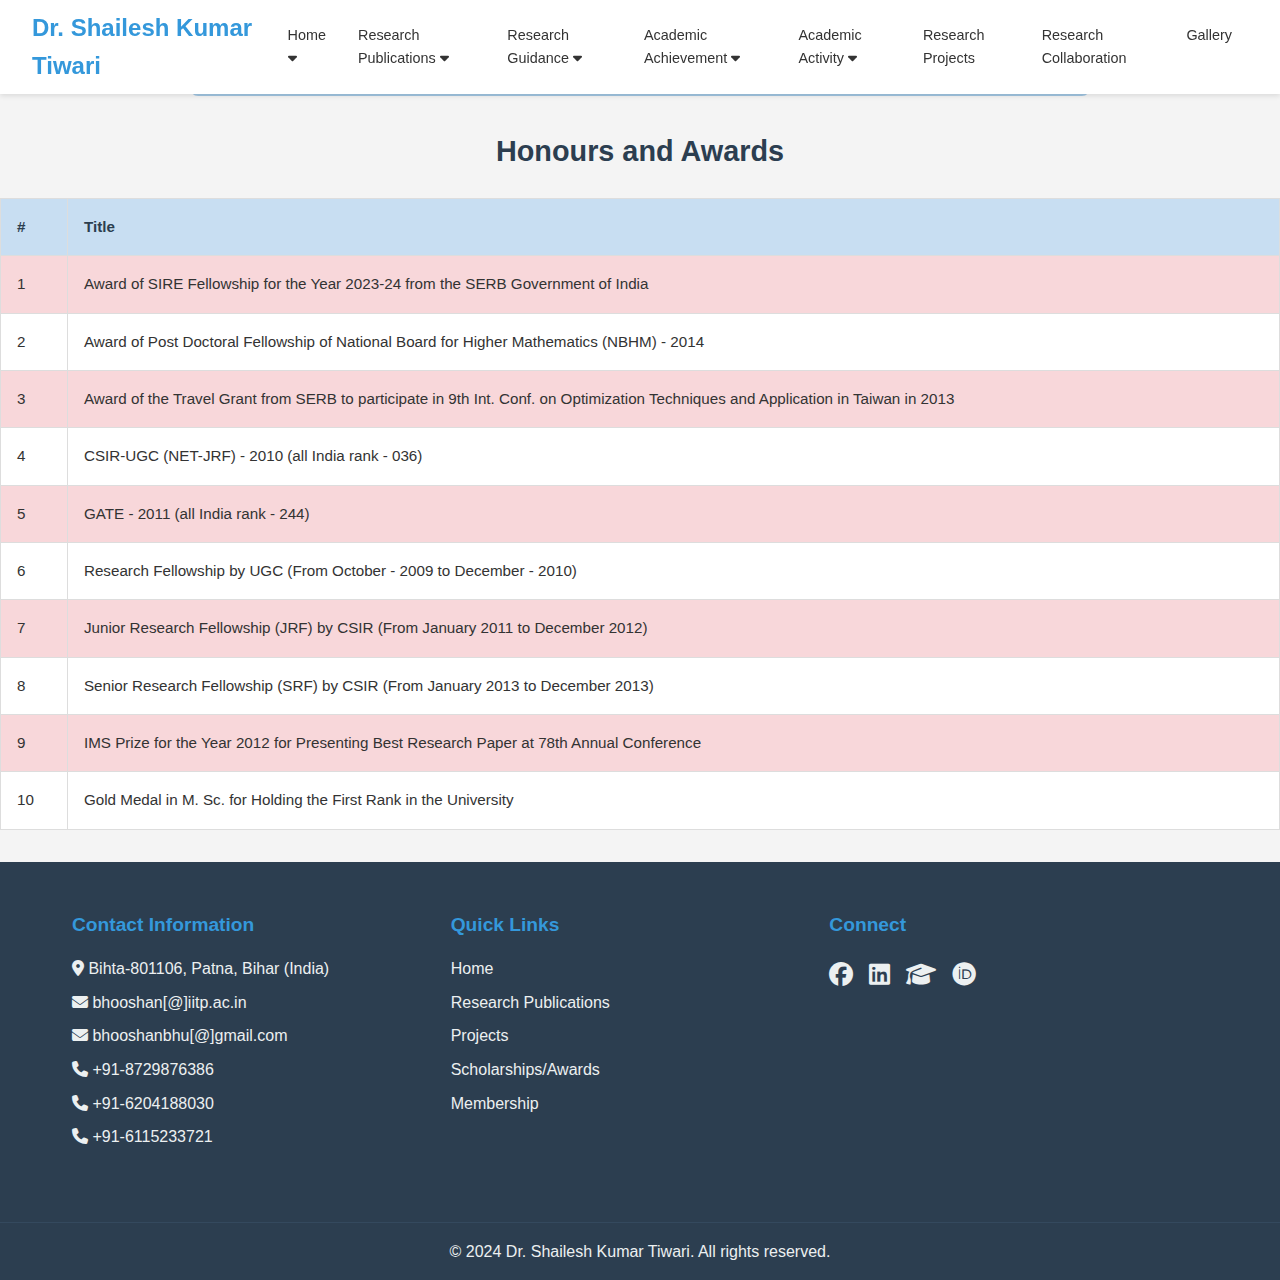
<file: schoolarship.html>
<!DOCTYPE html>
<html lang="en">
<head>
    <meta charset="UTF-8">
    <meta name="viewport" content="width=device-width, initial-scale=1.0">
    <title>Dr. Shailesh Kumar Tiwari - Home</title>
    <link rel="stylesheet" href="schoolerstyles.css">
    <link rel="stylesheet" href="https://cdnjs.cloudflare.com/ajax/libs/font-awesome/6.4.0/css/all.min.css">
</head>
<body>
    <header>
        <nav id="main-nav">
            <div class="logo">Dr. Shailesh Kumar Tiwari</div>
            <ul class="nav-links">
                <li class="dropdown">
                    <a href="#" class="dropbtn">Home <i class="fas fa-caret-down"></i></a>
                    <ul class="dropdown-content">
                        <li><a href="index.html">Overview</a></li>
                        <li><a href="education.html">Education</a></li>
                        <li><a href="teaching.html">Teaching</a></li>
                    </ul>
                </li>
                <li class="dropdown">
                    <a href="#" class="dropbtn">Research Publications <i class="fas fa-caret-down"></i></a>
                    <ul class="dropdown-content">
                        <li><a href="books.html">Books/Monograph</a></li>
                        <li><a href="journals.html">Journal Publications</a></li>
                        <li><a href="conferences.html">Conference Proceedings</a></li>
                    </ul>
                </li>
                <li class="dropdown">
                    <a href="#" class="dropbtn">Research Guidance <i class="fas fa-caret-down"></i></a>
                    <ul class="dropdown-content">
                        <li><a href="phd.html">Ph.D Students</a></li>
                        <li><a href="msc.html">M.Sc Students</a></li>
                        <li><a href="mtech.html">M.Tech Students</a></li>
                        <li><a href="Btech.html">B.Tech Students</a></li>
                    </ul>
                </li>
                <li class="dropdown">
                    <a href="#" class="dropbtn">Academic Achievement <i class="fas fa-caret-down"></i></a>
                    <ul class="dropdown-content">
                        <li><a href="schoolarship.html">Scholarships/Awards</a></li>
                        <li><a href="membership.html">Membership</a></li>
                    </ul>
                </li>
                <li class="dropdown">
                    <a href="#" class="dropbtn">Academic Activity <i class="fas fa-caret-down"></i></a>
                    <ul class="dropdown-content">
                        <li><a href="invited.html">Invited Talk</a></li>
                        <li><a href="workshop.html">Conference and Workshop</a></li>
                        <li><a href="seminar.html">Seminar(s)/Workshop(s)</a></li>
                        <li><a href="visits.html">International Universities/Institute(s) Visits</a></li>
                    </ul>
                </li>
                <li><a href="projects.html">Research Projects</a></li>
                <li><a href="collaborations.html">Research Collaboration</a></li>
                <li><a href="gallery.html">Gallery</a></li>
            </ul>
            <div class="menu-toggle">
                <i class="fas fa-bars"></i>
            </div>
        </nav>
    </header>

    <section class="awards-section"></section>
        <h2 class="section-title">Honours and Awards</h2>
        <table class="awards-table">
            <thead>
                <tr>
                    <th>#</th>
                    <th>Title</th>
                </tr>
            </thead>
            <tbody>
                <tr>
                    <td>1</td>
                    <td>Award of SIRE Fellowship for the Year 2023-24 from the SERB Government of India</td>
                </tr>
                <tr>
                    <td>2</td>
                    <td>Award of Post Doctoral Fellowship of National Board for Higher Mathematics (NBHM) - 2014</td>
                </tr>
                <tr>
                    <td>3</td>
                    <td>Award of the Travel Grant from SERB to participate in 9th Int. Conf. on Optimization Techniques and Application in Taiwan in 2013</td>
                </tr>
                <tr>
                    <td>4</td>
                    <td>CSIR-UGC (NET-JRF) - 2010 (all India rank - 036)</td>
                </tr>
                <tr>
                    <td>5</td>
                    <td>GATE - 2011 (all India rank - 244)</td>
                </tr>
                <tr>
                    <td>6</td>
                    <td>Research Fellowship by UGC (From October - 2009 to December - 2010)</td>
                </tr>
                <tr>
                    <td>7</td>
                    <td>Junior Research Fellowship (JRF) by CSIR (From January 2011 to December 2012)</td>
                </tr>
                <tr>
                    <td>8</td>
                    <td>Senior Research Fellowship (SRF) by CSIR (From January 2013 to December 2013)</td>
                </tr>
                <tr>
                    <td>9</td>
                    <td>IMS Prize for the Year 2012 for Presenting Best Research Paper at 78th Annual Conference</td>
                </tr>
                <tr>
                    <td>10</td>
                    <td>Gold Medal in M. Sc. for Holding the First Rank in the University</td>
                </tr>
            </tbody>
        </table>
    </section>
       
    <footer class="site-footer">
        <div class="footer-content">
            <div class="footer-section">
                <h3>Contact Information</h3>
                <p><i class="fas fa-map-marker-alt"></i> Bihta-801106, Patna, Bihar (India)</p>
                <p><i class="fas fa-envelope"></i> bhooshan[@]iitp.ac.in</p>
                <p><i class="fas fa-envelope"></i> bhooshanbhu[@]gmail.com</p>
                <p><i class="fas fa-phone"></i> +91-8729876386</p>
                <p><i class="fas fa-phone"></i> +91-6204188030</p>
                <p><i class="fas fa-phone"></i> +91-6115233721</p>
            </div>
            <div class="footer-section">
                <h3>Quick Links</h3>
                <ul>
                    <li><a href="index.html">Home</a></li>
                    <li><a href="publications.html">Research Publications</a></li>
                    <li><a href="projects.html">Projects</a></li>
                    <li><a href="awards.html">Scholarships/Awards</a></li>
                    <li><a href="membership.html">Membership</a></li>
                </ul>
            </div>
            <div class="footer-section">
                <h3>Connect</h3>
                <div class="social-icons">
                    <a href="#" class="social-icon"><i class="fab fa-facebook"></i></a>
                    <a href="#" class="social-icon"><i class="fab fa-linkedin"></i></a>
                    <a href="#" class="social-icon"><i class="fas fa-graduation-cap"></i></a>
                    <a href="#" class="social-icon"><i class="fab fa-orcid"></i></a>
                </div>
            </div>
        </div>
        <div class="footer-bottom">
            <p>&copy; 2024 Dr. Shailesh Kumar Tiwari. All rights reserved.</p>
        </div>
    </footer>


    <script src="script.js"></script>
</body>
</html>
</file>
<file: styles.css>
/* Basic reset and general styles */
* {
    margin: 0;
    padding: 0;
    box-sizing: border-box;
}

body {
    font-family: 'Arial', sans-serif;
    line-height: 1.6;
    color: #333;
    background-color: #f4f4f4;
}

/* Header and Navigation */
/* ... (keep the existing CSS, but replace the header and navigation styles with the following) ... */

/* Header and Navigation */
header {
    background-color: #fff;
    box-shadow: 0 2px 5px rgba(0,0,0,0.1);
    position: fixed;
    width: 100%;
    top: 0;
    z-index: 1000;
}

#main-nav {
    display: flex;
    justify-content: space-between;
    align-items: center;
    padding: 0.5rem 2rem;
    max-width: 100%;
    margin: 0 auto;
}

.logo {
    font-size: 1.5rem;
    font-weight: bold;
    color: #3498db;
}

.nav-links {
    display: flex;
    list-style-type: none;
    margin: 0;
    padding: 0;
}

.nav-links li {
    position: relative;
}

.nav-links li a {
    display: block;
    text-decoration: none;
    color: #333;
    padding: 1rem;
    font-size: 0.9rem;
    transition: color 0.3s ease, background-color 0.3s ease;
}

.nav-links li a:hover,
.nav-links li a.active {
    color: #3498db;
    background-color: #f8f9fa;
}

.dropdown {
    position: relative;
}

.dropbtn {
    cursor: pointer;
}

.dropdown-content {
    display: none;
    position: absolute;
    background-color: #fff;
    min-width: 200px;
    box-shadow: 0 8px 16px 0 rgba(0,0,0,0.2);
    z-index: 1;
}

.dropdown-content li {
    width: 100%;
}

.dropdown-content a {
    padding: 0.75rem 1rem;
    display: block;
}

.dropdown:hover .dropdown-content {
    display: block;
}

.menu-toggle {
    display: none;
    font-size: 1.5rem;
    cursor: pointer;
    color: #333;
}

/* Responsive design */
@media (max-width: 1024px) {
    .nav-links {
        display: none;
        flex-direction: column;
        width: 100%;
        position: absolute;
        top: 60px;
        left: 0;
        background-color: #fff;
        box-shadow: 0 2px 5px rgba(0,0,0,0.1);
    }

    .nav-links.show {
        display: flex;
    }

    .nav-links li {
        width: 100%;
    }

    .nav-links li a {
        padding: 1rem;
    }

    .dropdown-content {
        position: static;
        display: none;
        width: 100%;
        box-shadow: none;
    }

    .dropdown-content.show {
        display: block;
    }

    .menu-toggle {
        display: block;
    }
}

/* ... (keep the rest of the existing CSS) ... */

/* Main content */
main {
    max-width: 1200px;
    margin: 80px auto 0;
    padding: 2rem;
}

section {
    background-color: #fff;
    border-radius: 5px;
    box-shadow: 0 2px 5px rgba(0,0,0,0.1);
    padding: 2rem;
    margin-bottom: 2rem;
}

h1, h2, h3 {
    margin-bottom: 1rem;
    color: #2c3e50;
}

.profile-image {
    width: 200px;
    height: 200px;
    border-radius: 50%;
    object-fit: cover;
    margin-bottom: 1rem;
    border: 5px solid #3498db;
}

/* Research Interests */
#research-interests ul {
    list-style-type: none;
    padding-left: 1rem;
}

#research-interests li {
    margin-bottom: 0.5rem;
    position: relative;
    padding-left: 20px;
}

#research-interests li::before {
    content: '•';
    color: #3498db;
    position: absolute;
    left: 0;
}

/* Research Metrics */
.metrics-container {
    display: flex;
    justify-content: space-around;
    flex-wrap: wrap;
}

.metric {
    text-align: center;
    padding: 1rem;
}

.metric-value {
    font-size: 2rem;
    font-weight: bold;
    color: #3498db;
    display: block;
}

.metric-label {
    font-size: 0.9rem;
    color: #7f8c8d;
}

/* Research Group Stats */
.stats-grid {
    display: grid;
    grid-template-columns: repeat(auto-fit, minmax(200px, 1fr));
    gap: 1rem;
}

.stat-item {
    background-color: #ecf0f1;
    padding: 1rem;
    text-align: center;
    border-radius: 5px;
    transition: transform 0.3s ease;
}

.stat-item:hover {
    transform: translateY(-5px);
}

.stat-item h3 {
    font-size: 2rem;
    color: #3498db;
}

/* Latest News */
.news-list li {
    margin-bottom: 1rem;
    padding-bottom: 1rem;
    border-bottom: 1px solid #ecf0f1;
}

.news-list li:last-child {
    border-bottom: none;
}

/* Footer */
.site-footer {
    background-color: #2c3e50;
    color: #ecf0f1;
    padding: 3rem 0 1rem;
    margin-top: 2rem;
}

.footer-content {
    display: flex;
    flex-wrap: wrap;
    justify-content: space-between;
    max-width: 1200px;
    margin: 0 auto;
    padding: 0 2rem;
}

.footer-section {
    flex: 1;
    min-width: 250px;
    margin-bottom: 2rem;
}

.footer-section h3 {
    color: #3498db;
    margin-bottom: 1rem;
    font-size: 1.2rem;
}

.footer-section p,
.footer-section ul li {
    margin-bottom: 0.5rem;
}

.footer-section ul {
    list-style-type: none;
    padding: 0;
}

.footer-section ul li a {
    color: #ecf0f1;
    text-decoration: none;
    transition: color 0.3s ease;
}

.footer-section ul li a:hover {
    color: #3498db;
}

.social-icons {
    display: flex;
    gap: 1rem;
}

.social-icon {
    color: #ecf0f1;
    font-size: 1.5rem;
    transition: color 0.3s ease;
}

.social-icon:hover {
    color: #3498db;
}

.footer-bottom {
    text-align: center;
    margin-top: 2rem;
    padding-top: 1rem;
    border-top: 1px solid #34495e;
}

/* Responsive Footer */
@media (max-width: 768px) {
    .footer-content {
        flex-direction: column;
    }

    .footer-section {
        margin-bottom: 2rem;
    }
}

/* Animations */
@keyframes fadeIn {
    from { opacity: 0; transform: translateY(20px); }
    to { opacity: 1; transform: translateY(0); }
}

.fade-in {
    animation: fadeIn 1s ease-out;
}

/* Responsive design */
@media (max-width: 768px) {
    #main-nav ul {
        display: none;
        flex-direction: column;
        width: 100%;
        position: absolute;
        top: 60px;
        left: 0;
        background-color: #fff;
        box-shadow: 0 2px 5px rgba(0,0,0,0.1);
    }

    #main-nav ul.show {
        display: flex;
    }

    nav ul li {
        width: 100%;
    }

    nav ul li a {
        padding: 1rem;
        display: block;
    }

    nav ul li ul {
        position: static;
        display: none;
        width: 100%;
    }

    nav ul li:hover > ul {
        display: none;
    }

    .menu-toggle {
        display: block;
    }

    .footer-content {
        flex-direction: column;
    }

    .footer-content div {
        margin-bottom: 1rem;
    }
}
</file>
<file: btechstyles.css>
/* Basic reset and general styles */
* {
    margin: 0;
    padding: 0;
    box-sizing: border-box;
}

body {
    font-family: 'Arial', sans-serif;
    line-height: 1.6;
    color: #333;
    background-color: #f4f4f4;
}

/* Header and Navigation */
/* ... (keep the existing CSS, but replace the header and navigation styles with the following) ... */

/* Header and Navigation */
header {
    background-color: #fff;
    box-shadow: 0 2px 5px rgba(0,0,0,0.1);
    position: fixed;
    width: 100%;
    top: 0;
    z-index: 1000;
}

#main-nav {
    display: flex;
    justify-content: space-between;
    align-items: center;
    padding: 0.5rem 2rem;
    max-width: 100%;
    margin: 0 auto;
}

.logo {
    font-size: 1.5rem;
    font-weight: bold;
    color: #3498db;
}

.nav-links {
    display: flex;
    list-style-type: none;
    margin: 0;
    padding: 0;
}

.nav-links li {
    position: relative;
}

.nav-links li a {
    display: block;
    text-decoration: none;
    color: #333;
    padding: 1rem;
    font-size: 0.9rem;
    transition: color 0.3s ease, background-color 0.3s ease;
}

.nav-links li a:hover,
.nav-links li a.active {
    color: #3498db;
    background-color: #f8f9fa;
}

.dropdown {
    position: relative;
}

.dropbtn {
    cursor: pointer;
}

.dropdown-content {
    display: none;
    position: absolute;
    background-color: #fff;
    min-width: 200px;
    box-shadow: 0 8px 16px 0 rgba(0,0,0,0.2);
    z-index: 1;
}

.dropdown-content li {
    width: 100%;
}

.dropdown-content a {
    padding: 0.75rem 1rem;
    display: block;
}

.dropdown:hover .dropdown-content {
    display: block;
}

.menu-toggle {
    display: none;
    font-size: 1.5rem;
    cursor: pointer;
    color: #333;
}

/* Responsive design */
@media (max-width: 1024px) {
    .nav-links {
        display: none;
        flex-direction: column;
        width: 100%;
        position: absolute;
        top: 60px;
        left: 0;
        background-color: #fff;
        box-shadow: 0 2px 5px rgba(0,0,0,0.1);
    }

    .nav-links.show {
        display: flex;
    }

    .nav-links li {
        width: 100%;
    }

    .nav-links li a {
        padding: 1rem;
    }

    .dropdown-content {
        position: static;
        display: none;
        width: 100%;
        box-shadow: none;
    }

    .dropdown-content.show {
        display: block;
    }

    .menu-toggle {
        display: block;
    }
}

/* ... (keep the rest of the existing CSS) ... */

/* Main content */
.proceedings-section {
    background-color: #fff;
    border-radius: 8px;
    padding: 2rem;
    margin-bottom: 2rem;
    box-shadow: 0 2px 4px rgba(0,0,0,0.1);
}

/* Section Title Style */
.section-title {
    font-size: 2rem;
    color: #2c3e50;
    margin-bottom: 1.5rem;
}

/* Table Style */
.proceedings-table {
    width: 100%;
    border-collapse: collapse;
    margin-bottom: 1rem;
    background-color: #fff9e6;
}

/* Table Headers and Cells Style */
.proceedings-table th,
.proceedings-table td {
    padding: 1rem;
    text-align: left;
    border: 1px solid #e0e0e0;
    font-size: 0.95rem;
    line-height: 1.6;
}

/* Table Header Background and Text Color */
.proceedings-table th {
    background-color: #fff3cd;
    font-weight: bold;
    color: #2c3e50;
}

/* Table Row Hover Effect */
.proceedings-table tr:hover {
    background-color: #fff5d6;
}

/* Responsive Table */
@media (max-width: 768px) {
    .proceedings-table {
        display: block;
        overflow-x: auto;
    }

    .proceedings-table th,
    .proceedings-table td {
        font-size: 0.9rem;
        padding: 0.75rem;
    }
}
/* Footer */
.site-footer {
    background-color: #2c3e50;
    color: #ecf0f1;
    padding: 3rem 0 1rem;
    margin-top: 2rem;
}

.footer-content {
    display: flex;
    flex-wrap: wrap;
    justify-content: space-between;
    max-width: 1200px;
    margin: 0 auto;
    padding: 0 2rem;
}

.footer-section {
    flex: 1;
    min-width: 250px;
    margin-bottom: 2rem;
}

.footer-section h3 {
    color: #3498db;
    margin-bottom: 1rem;
    font-size: 1.2rem;
}

.footer-section p,
.footer-section ul li {
    margin-bottom: 0.5rem;
}

.footer-section ul {
    list-style-type: none;
    padding: 0;
}

.footer-section ul li a {
    color: #ecf0f1;
    text-decoration: none;
    transition: color 0.3s ease;
}

.footer-section ul li a:hover {
    color: #3498db;
}

.social-icons {
    display: flex;
    gap: 1rem;
}

.social-icon {
    color: #ecf0f1;
    font-size: 1.5rem;
    transition: color 0.3s ease;
}

.social-icon:hover {
    color: #3498db;
}

.footer-bottom {
    text-align: center;
    margin-top: 2rem;
    padding-top: 1rem;
    border-top: 1px solid #34495e;
}

/* Responsive Footer */
@media (max-width: 768px) {
    .footer-content {
        flex-direction: column;
    }

    .footer-section {
        margin-bottom: 2rem;
    }
}

/* Animations */
@keyframes fadeIn {
    from { opacity: 0; transform: translateY(20px); }
    to { opacity: 1; transform: translateY(0); }
}

.fade-in {
    animation: fadeIn 1s ease-out;
}

/* Responsive design */
@media (max-width: 768px) {
    #main-nav ul {
        display: none;
        flex-direction: column;
        width: 100%;
        position: absolute;
        top: 60px;
        left: 0;
        background-color: #fff;
        box-shadow: 0 2px 5px rgba(0,0,0,0.1);
    }

    #main-nav ul.show {
        display: flex;
    }

    nav ul li {
        width: 100%;
    }

    nav ul li a {
        padding: 1rem;
        display: block;
    }

    nav ul li ul {
        position: static;
        display: none;
        width: 100%;
    }

    nav ul li:hover > ul {
        display: none;
    }

    .menu-toggle {
        display: block;
    }

    .footer-content {
        flex-direction: column;
    }

    .footer-content div {
        margin-bottom: 1rem;
    }
}
</file>
<file: edustyles.css>
/* Basic reset and general styles */
* {
    margin: 0;
    padding: 0;
    box-sizing: border-box;
}

body {
    font-family: 'Arial', sans-serif;
    line-height: 1.6;
    color: #333;
    background-color: #f4f4f4;
}

/* Header and Navigation */
/* ... (keep the existing CSS, but replace the header and navigation styles with the following) ... */

/* Header and Navigation */
header {
    background-color: #fff;
    box-shadow: 0 2px 5px rgba(0,0,0,0.1);
    position: fixed;
    width: 100%;
    top: 0;
    z-index: 1000;
}

#main-nav {
    display: flex;
    justify-content: space-between;
    align-items: center;
    padding: 0.5rem 2rem;
    max-width: 100%;
    margin: 0 auto;
}

.logo {
    font-size: 1.5rem;
    font-weight: bold;
    color: #3498db;
}

.nav-links {
    display: flex;
    list-style-type: none;
    margin: 0;
    padding: 0;
}

.nav-links li {
    position: relative;
}

.nav-links li a {
    display: block;
    text-decoration: none;
    color: #333;
    padding: 1rem;
    font-size: 0.9rem;
    transition: color 0.3s ease, background-color 0.3s ease;
}

.nav-links li a:hover,
.nav-links li a.active {
    color: #3498db;
    background-color: #f8f9fa;
}

.dropdown {
    position: relative;
}

.dropbtn {
    cursor: pointer;
}

.dropdown-content {
    display: none;
    position: absolute;
    background-color: #fff;
    min-width: 200px;
    box-shadow: 0 8px 16px 0 rgba(0,0,0,0.2);
    z-index: 1;
}

.dropdown-content li {
    width: 100%;
}

.dropdown-content a {
    padding: 0.75rem 1rem;
    display: block;
}

.dropdown:hover .dropdown-content {
    display: block;
}

.menu-toggle {
    display: none;
    font-size: 1.5rem;
    cursor: pointer;
    color: #333;
}

/* Responsive design */
@media (max-width: 1024px) {
    .nav-links {
        display: none;
        flex-direction: column;
        width: 100%;
        position: absolute;
        top: 60px;
        left: 0;
        background-color: #fff;
        box-shadow: 0 2px 5px rgba(0,0,0,0.1);
    }

    .nav-links.show {
        display: flex;
    }

    .nav-links li {
        width: 100%;
    }

    .nav-links li a {
        padding: 1rem;
    }

    .dropdown-content {
        position: static;
        display: none;
        width: 100%;
        box-shadow: none;
    }

    .dropdown-content.show {
        display: block;
    }

    .menu-toggle {
        display: block;
    }
}

/* ... (keep the rest of the existing CSS) ... */

/* Main content */
main {
    max-width: 1200px;
    margin: 0 auto;
    padding: 80px 2rem 2rem;
}

/* Education page specific styles */
.education-page {
    background: linear-gradient(to bottom, #d6eaf8, #f5f9fc);
    min-height: calc(100vh - 60px);
}

.page-header {
    display: flex;
    align-items: center;
    gap: 2rem;
    margin-bottom: 2rem;
    background: linear-gradient(to bottom, #a8d8ea, #d6eaf8);
    padding: 2rem;
    border-radius: 8px;
}

.profile-image {
    width: 120px;
    height: 120px;
    border-radius: 50%;
    object-fit: cover;
}

.content-section {
    background-color: #fff;
    border-radius: 8px;
    padding: 2rem;
    margin-bottom: 2rem;
    box-shadow: 0 2px 4px rgba(0,0,0,0.1);
}

.section-title {
    font-size: 1.5rem;
    color: #2c3e50;
    margin-bottom: 1.5rem;
}

.data-table {
    width: 100%;
    border-collapse: collapse;
}

.data-table th,
.data-table td {
    padding: 1rem;
    text-align: left;
    border-bottom: 1px solid #e0e0e0;
}

.data-table th {
    background-color: #f8f9fa;
    font-weight: bold;
    color: #2c3e50;
}

.data-table tr:nth-child(even) {
    background-color: #f8f9fa;
}


/* Footer */
.site-footer {
    background-color: #2c3e50;
    color: #ecf0f1;
    padding: 3rem 0 1rem;
    margin-top: 2rem;
}

.footer-content {
    display: flex;
    flex-wrap: wrap;
    justify-content: space-between;
    max-width: 1200px;
    margin: 0 auto;
    padding: 0 2rem;
}

.footer-section {
    flex: 1;
    min-width: 250px;
    margin-bottom: 2rem;
}

.footer-section h3 {
    color: #3498db;
    margin-bottom: 1rem;
    font-size: 1.2rem;
}

.footer-section p,
.footer-section ul li {
    margin-bottom: 0.5rem;
}

.footer-section ul {
    list-style-type: none;
    padding: 0;
}

.footer-section ul li a {
    color: #ecf0f1;
    text-decoration: none;
    transition: color 0.3s ease;
}

.footer-section ul li a:hover {
    color: #3498db;
}

.social-icons {
    display: flex;
    gap: 1rem;
}

.social-icon {
    color: #ecf0f1;
    font-size: 1.5rem;
    transition: color 0.3s ease;
}

.social-icon:hover {
    color: #3498db;
}

.footer-bottom {
    text-align: center;
    margin-top: 2rem;
    padding-top: 1rem;
    border-top: 1px solid #34495e;
}

/* Responsive Footer */
@media (max-width: 768px) {
    .footer-content {
        flex-direction: column;
    }

    .footer-section {
        margin-bottom: 2rem;
    }
}

/* Animations */
@keyframes fadeIn {
    from { opacity: 0; transform: translateY(20px); }
    to { opacity: 1; transform: translateY(0); }
}

.fade-in {
    animation: fadeIn 1s ease-out;
}

/* Responsive design */
@media (max-width: 768px) {
    #main-nav ul {
        display: none;
        flex-direction: column;
        width: 100%;
        position: absolute;
        top: 60px;
        left: 0;
        background-color: #fff;
        box-shadow: 0 2px 5px rgba(0,0,0,0.1);
    }

    #main-nav ul.show {
        display: flex;
    }

    nav ul li {
        width: 100%;
    }

    nav ul li a {
        padding: 1rem;
        display: block;
    }

    nav ul li ul {
        position: static;
        display: none;
        width: 100%;
    }

    nav ul li:hover > ul {
        display: none;
    }

    .menu-toggle {
        display: block;
    }

    .footer-content {
        flex-direction: column;
    }

    .footer-content div {
        margin-bottom: 1rem;
    }
}
</file>
<file: mscstyles.css>
/* Basic reset and general styles */
* {
    margin: 0;
    padding: 0;
    box-sizing: border-box;
}

body {
    font-family: 'Arial', sans-serif;
    line-height: 1.6;
    color: #333;
    background-color: #f4f4f4;
}

/* Header and Navigation */
/* ... (keep the existing CSS, but replace the header and navigation styles with the following) ... */

/* Header and Navigation */
header {
    background-color: #fff;
    box-shadow: 0 2px 5px rgba(0,0,0,0.1);
    position: fixed;
    width: 100%;
    top: 0;
    z-index: 1000;
}

#main-nav {
    display: flex;
    justify-content: space-between;
    align-items: center;
    padding: 0.5rem 2rem;
    max-width: 100%;
    margin: 0 auto;
}

.logo {
    font-size: 1.5rem;
    font-weight: bold;
    color: #3498db;
}

.nav-links {
    display: flex;
    list-style-type: none;
    margin: 0;
    padding: 0;
}

.nav-links li {
    position: relative;
}

.nav-links li a {
    display: block;
    text-decoration: none;
    color: #333;
    padding: 1rem;
    font-size: 0.9rem;
    transition: color 0.3s ease, background-color 0.3s ease;
}

.nav-links li a:hover,
.nav-links li a.active {
    color: #3498db;
    background-color: #f8f9fa;
}

.dropdown {
    position: relative;
}

.dropbtn {
    cursor: pointer;
}

.dropdown-content {
    display: none;
    position: absolute;
    background-color: #fff;
    min-width: 200px;
    box-shadow: 0 8px 16px 0 rgba(0,0,0,0.2);
    z-index: 1;
}

.dropdown-content li {
    width: 100%;
}

.dropdown-content a {
    padding: 0.75rem 1rem;
    display: block;
}

.dropdown:hover .dropdown-content {
    display: block;
}

.menu-toggle {
    display: none;
    font-size: 1.5rem;
    cursor: pointer;
    color: #333;
}

/* Responsive design */
@media (max-width: 1024px) {
    .nav-links {
        display: none;
        flex-direction: column;
        width: 100%;
        position: absolute;
        top: 60px;
        left: 0;
        background-color: #fff;
        box-shadow: 0 2px 5px rgba(0,0,0,0.1);
    }

    .nav-links.show {
        display: flex;
    }

    .nav-links li {
        width: 100%;
    }

    .nav-links li a {
        padding: 1rem;
    }

    .dropdown-content {
        position: static;
        display: none;
        width: 100%;
        box-shadow: none;
    }

    .dropdown-content.show {
        display: block;
    }

    .menu-toggle {
        display: block;
    }
}

/* ... (keep the rest of the existing CSS) ... */

/* Main content */
.proceedings-section {
    background-color: #fff;
    border-radius: 8px;
    padding: 2rem;
    margin-bottom: 2rem;
    box-shadow: 0 2px 4px rgba(0,0,0,0.1);
}

/* Section Title Style */
.section-title {
    font-size: 2rem;
    color: #2c3e50;
    margin-bottom: 1.5rem;
}

/* Table Style */
.proceedings-table {
    width: 100%;
    border-collapse: collapse;
    margin-bottom: 1rem;
    background-color: #fff9e6;
}

/* Table Headers and Cells Style */
.proceedings-table th,
.proceedings-table td {
    padding: 1rem;
    text-align: left;
    border: 1px solid #e0e0e0;
    font-size: 0.95rem;
    line-height: 1.6;
}

/* Table Header Background and Text Color */
.proceedings-table th {
    background-color: #fff3cd;
    font-weight: bold;
    color: #2c3e50;
}

/* Table Row Hover Effect */
.proceedings-table tr:hover {
    background-color: #fff5d6;
}

/* Responsive Table */
@media (max-width: 768px) {
    .proceedings-table {
        display: block;
        overflow-x: auto;
    }

    .proceedings-table th,
    .proceedings-table td {
        font-size: 0.9rem;
        padding: 0.75rem;
    }
}
/* Footer */
.site-footer {
    background-color: #2c3e50;
    color: #ecf0f1;
    padding: 3rem 0 1rem;
    margin-top: 2rem;
}

.footer-content {
    display: flex;
    flex-wrap: wrap;
    justify-content: space-between;
    max-width: 1200px;
    margin: 0 auto;
    padding: 0 2rem;
}

.footer-section {
    flex: 1;
    min-width: 250px;
    margin-bottom: 2rem;
}

.footer-section h3 {
    color: #3498db;
    margin-bottom: 1rem;
    font-size: 1.2rem;
}

.footer-section p,
.footer-section ul li {
    margin-bottom: 0.5rem;
}

.footer-section ul {
    list-style-type: none;
    padding: 0;
}

.footer-section ul li a {
    color: #ecf0f1;
    text-decoration: none;
    transition: color 0.3s ease;
}

.footer-section ul li a:hover {
    color: #3498db;
}

.social-icons {
    display: flex;
    gap: 1rem;
}

.social-icon {
    color: #ecf0f1;
    font-size: 1.5rem;
    transition: color 0.3s ease;
}

.social-icon:hover {
    color: #3498db;
}

.footer-bottom {
    text-align: center;
    margin-top: 2rem;
    padding-top: 1rem;
    border-top: 1px solid #34495e;
}

/* Responsive Footer */
@media (max-width: 768px) {
    .footer-content {
        flex-direction: column;
    }

    .footer-section {
        margin-bottom: 2rem;
    }
}

/* Animations */
@keyframes fadeIn {
    from { opacity: 0; transform: translateY(20px); }
    to { opacity: 1; transform: translateY(0); }
}

.fade-in {
    animation: fadeIn 1s ease-out;
}

/* Responsive design */
@media (max-width: 768px) {
    #main-nav ul {
        display: none;
        flex-direction: column;
        width: 100%;
        position: absolute;
        top: 60px;
        left: 0;
        background-color: #fff;
        box-shadow: 0 2px 5px rgba(0,0,0,0.1);
    }

    #main-nav ul.show {
        display: flex;
    }

    nav ul li {
        width: 100%;
    }

    nav ul li a {
        padding: 1rem;
        display: block;
    }

    nav ul li ul {
        position: static;
        display: none;
        width: 100%;
    }

    nav ul li:hover > ul {
        display: none;
    }

    .menu-toggle {
        display: block;
    }

    .footer-content {
        flex-direction: column;
    }

    .footer-content div {
        margin-bottom: 1rem;
    }
}
</file>
<file: Mtechstyles.css>
/* Basic reset and general styles */
* {
    margin: 0;
    padding: 0;
    box-sizing: border-box;
}

body {
    font-family: 'Arial', sans-serif;
    line-height: 1.6;
    color: #333;
    background-color: #f4f4f4;
}

/* Header and Navigation */
/* ... (keep the existing CSS, but replace the header and navigation styles with the following) ... */

/* Header and Navigation */
header {
    background-color: #fff;
    box-shadow: 0 2px 5px rgba(0,0,0,0.1);
    position: fixed;
    width: 100%;
    top: 0;
    z-index: 1000;
}

#main-nav {
    display: flex;
    justify-content: space-between;
    align-items: center;
    padding: 0.5rem 2rem;
    max-width: 100%;
    margin: 0 auto;
}

.logo {
    font-size: 1.5rem;
    font-weight: bold;
    color: #3498db;
}

.nav-links {
    display: flex;
    list-style-type: none;
    margin: 0;
    padding: 0;
}

.nav-links li {
    position: relative;
}

.nav-links li a {
    display: block;
    text-decoration: none;
    color: #333;
    padding: 1rem;
    font-size: 0.9rem;
    transition: color 0.3s ease, background-color 0.3s ease;
}

.nav-links li a:hover,
.nav-links li a.active {
    color: #3498db;
    background-color: #f8f9fa;
}

.dropdown {
    position: relative;
}

.dropbtn {
    cursor: pointer;
}

.dropdown-content {
    display: none;
    position: absolute;
    background-color: #fff;
    min-width: 200px;
    box-shadow: 0 8px 16px 0 rgba(0,0,0,0.2);
    z-index: 1;
}

.dropdown-content li {
    width: 100%;
}

.dropdown-content a {
    padding: 0.75rem 1rem;
    display: block;
}

.dropdown:hover .dropdown-content {
    display: block;
}

.menu-toggle {
    display: none;
    font-size: 1.5rem;
    cursor: pointer;
    color: #333;
}

/* Responsive design */
@media (max-width: 1024px) {
    .nav-links {
        display: none;
        flex-direction: column;
        width: 100%;
        position: absolute;
        top: 60px;
        left: 0;
        background-color: #fff;
        box-shadow: 0 2px 5px rgba(0,0,0,0.1);
    }

    .nav-links.show {
        display: flex;
    }

    .nav-links li {
        width: 100%;
    }

    .nav-links li a {
        padding: 1rem;
    }

    .dropdown-content {
        position: static;
        display: none;
        width: 100%;
        box-shadow: none;
    }

    .dropdown-content.show {
        display: block;
    }

    .menu-toggle {
        display: block;
    }
}

/* ... (keep the rest of the existing CSS) ... */

/* Main content */
.proceedings-section {
    background-color: #fff;
    border-radius: 8px;
    padding: 2rem;
    margin-bottom: 2rem;
    box-shadow: 0 2px 4px rgba(0,0,0,0.1);
}

/* Section Title Style */
.section-title {
    font-size: 2rem;
    color: #2c3e50;
    margin-bottom: 1.5rem;
}

/* Table Style */
.proceedings-table {
    width: 100%;
    border-collapse: collapse;
    margin-bottom: 1rem;
    background-color: #fff9e6;
}

/* Table Headers and Cells Style */
.proceedings-table th,
.proceedings-table td {
    padding: 1rem;
    text-align: left;
    border: 1px solid #e0e0e0;
    font-size: 0.95rem;
    line-height: 1.6;
}

/* Table Header Background and Text Color */
.proceedings-table th {
    background-color: #fff3cd;
    font-weight: bold;
    color: #2c3e50;
}

/* Table Row Hover Effect */
.proceedings-table tr:hover {
    background-color: #fff5d6;
}

/* Responsive Table */
@media (max-width: 768px) {
    .proceedings-table {
        display: block;
        overflow-x: auto;
    }

    .proceedings-table th,
    .proceedings-table td {
        font-size: 0.9rem;
        padding: 0.75rem;
    }
}
/* Footer */
.site-footer {
    background-color: #2c3e50;
    color: #ecf0f1;
    padding: 3rem 0 1rem;
    margin-top: 2rem;
}

.footer-content {
    display: flex;
    flex-wrap: wrap;
    justify-content: space-between;
    max-width: 1200px;
    margin: 0 auto;
    padding: 0 2rem;
}

.footer-section {
    flex: 1;
    min-width: 250px;
    margin-bottom: 2rem;
}

.footer-section h3 {
    color: #3498db;
    margin-bottom: 1rem;
    font-size: 1.2rem;
}

.footer-section p,
.footer-section ul li {
    margin-bottom: 0.5rem;
}

.footer-section ul {
    list-style-type: none;
    padding: 0;
}

.footer-section ul li a {
    color: #ecf0f1;
    text-decoration: none;
    transition: color 0.3s ease;
}

.footer-section ul li a:hover {
    color: #3498db;
}

.social-icons {
    display: flex;
    gap: 1rem;
}

.social-icon {
    color: #ecf0f1;
    font-size: 1.5rem;
    transition: color 0.3s ease;
}

.social-icon:hover {
    color: #3498db;
}

.footer-bottom {
    text-align: center;
    margin-top: 2rem;
    padding-top: 1rem;
    border-top: 1px solid #34495e;
}

/* Responsive Footer */
@media (max-width: 768px) {
    .footer-content {
        flex-direction: column;
    }

    .footer-section {
        margin-bottom: 2rem;
    }
}

/* Animations */
@keyframes fadeIn {
    from { opacity: 0; transform: translateY(20px); }
    to { opacity: 1; transform: translateY(0); }
}

.fade-in {
    animation: fadeIn 1s ease-out;
}

/* Responsive design */
@media (max-width: 768px) {
    #main-nav ul {
        display: none;
        flex-direction: column;
        width: 100%;
        position: absolute;
        top: 60px;
        left: 0;
        background-color: #fff;
        box-shadow: 0 2px 5px rgba(0,0,0,0.1);
    }

    #main-nav ul.show {
        display: flex;
    }

    nav ul li {
        width: 100%;
    }

    nav ul li a {
        padding: 1rem;
        display: block;
    }

    nav ul li ul {
        position: static;
        display: none;
        width: 100%;
    }

    nav ul li:hover > ul {
        display: none;
    }

    .menu-toggle {
        display: block;
    }

    .footer-content {
        flex-direction: column;
    }

    .footer-content div {
        margin-bottom: 1rem;
    }
}
</file>
<file: phdstyles.css>
/* Basic reset and general styles */
* {
    margin: 0;
    padding: 0;
    box-sizing: border-box;
}

body {
    font-family: 'Arial', sans-serif;
    line-height: 1.6;
    color: #333;
    background-color: #f4f4f4;
}

/* Header and Navigation */
/* ... (keep the existing CSS, but replace the header and navigation styles with the following) ... */

/* Header and Navigation */
header {
    background-color: #fff;
    box-shadow: 0 2px 5px rgba(0,0,0,0.1);
    position: fixed;
    width: 100%;
    top: 0;
    z-index: 1000;
}

#main-nav {
    display: flex;
    justify-content: space-between;
    align-items: center;
    padding: 0.5rem 2rem;
    max-width: 100%;
    margin: 0 auto;
}

.logo {
    font-size: 1.5rem;
    font-weight: bold;
    color: #3498db;
}

.nav-links {
    display: flex;
    list-style-type: none;
    margin: 0;
    padding: 0;
}

.nav-links li {
    position: relative;
}

.nav-links li a {
    display: block;
    text-decoration: none;
    color: #333;
    padding: 1rem;
    font-size: 0.9rem;
    transition: color 0.3s ease, background-color 0.3s ease;
}

.nav-links li a:hover,
.nav-links li a.active {
    color: #3498db;
    background-color: #f8f9fa;
}

.dropdown {
    position: relative;
}

.dropbtn {
    cursor: pointer;
}

.dropdown-content {
    display: none;
    position: absolute;
    background-color: #fff;
    min-width: 200px;
    box-shadow: 0 8px 16px 0 rgba(0,0,0,0.2);
    z-index: 1;
}

.dropdown-content li {
    width: 100%;
}

.dropdown-content a {
    padding: 0.75rem 1rem;
    display: block;
}

.dropdown:hover .dropdown-content {
    display: block;
}

.menu-toggle {
    display: none;
    font-size: 1.5rem;
    cursor: pointer;
    color: #333;
}

/* Responsive design */
@media (max-width: 1024px) {
    .nav-links {
        display: none;
        flex-direction: column;
        width: 100%;
        position: absolute;
        top: 60px;
        left: 0;
        background-color: #fff;
        box-shadow: 0 2px 5px rgba(0,0,0,0.1);
    }

    .nav-links.show {
        display: flex;
    }

    .nav-links li {
        width: 100%;
    }

    .nav-links li a {
        padding: 1rem;
    }

    .dropdown-content {
        position: static;
        display: none;
        width: 100%;
        box-shadow: none;
    }

    .dropdown-content.show {
        display: block;
    }

    .menu-toggle {
        display: block;
    }
}

/* ... (keep the rest of the existing CSS) ... */

/* Main content */
.proceedings-section {
    background-color: #fff;
    border-radius: 8px;
    padding: 2rem;
    margin-bottom: 2rem;
    box-shadow: 0 2px 4px rgba(0,0,0,0.1);
}

/* Section Title Style */
.section-title {
    font-size: 2rem;
    color: #2c3e50;
    margin-bottom: 1.5rem;
}

/* Table Style */
.proceedings-table {
    width: 100%;
    border-collapse: collapse;
    margin-bottom: 1rem;
    background-color: #fff9e6;
}

/* Table Headers and Cells Style */
.proceedings-table th,
.proceedings-table td {
    padding: 1rem;
    text-align: left;
    border: 1px solid #e0e0e0;
    font-size: 0.95rem;
    line-height: 1.6;
}

/* Table Header Background and Text Color */
.proceedings-table th {
    background-color: #fff3cd;
    font-weight: bold;
    color: #2c3e50;
}

/* Table Row Hover Effect */
.proceedings-table tr:hover {
    background-color: #fff5d6;
}

/* Responsive Table */
@media (max-width: 768px) {
    .proceedings-table {
        display: block;
        overflow-x: auto;
    }

    .proceedings-table th,
    .proceedings-table td {
        font-size: 0.9rem;
        padding: 0.75rem;
    }
}
/* Footer */
.site-footer {
    background-color: #2c3e50;
    color: #ecf0f1;
    padding: 3rem 0 1rem;
    margin-top: 2rem;
}

.footer-content {
    display: flex;
    flex-wrap: wrap;
    justify-content: space-between;
    max-width: 1200px;
    margin: 0 auto;
    padding: 0 2rem;
}

.footer-section {
    flex: 1;
    min-width: 250px;
    margin-bottom: 2rem;
}

.footer-section h3 {
    color: #3498db;
    margin-bottom: 1rem;
    font-size: 1.2rem;
}

.footer-section p,
.footer-section ul li {
    margin-bottom: 0.5rem;
}

.footer-section ul {
    list-style-type: none;
    padding: 0;
}

.footer-section ul li a {
    color: #ecf0f1;
    text-decoration: none;
    transition: color 0.3s ease;
}

.footer-section ul li a:hover {
    color: #3498db;
}

.social-icons {
    display: flex;
    gap: 1rem;
}

.social-icon {
    color: #ecf0f1;
    font-size: 1.5rem;
    transition: color 0.3s ease;
}

.social-icon:hover {
    color: #3498db;
}

.footer-bottom {
    text-align: center;
    margin-top: 2rem;
    padding-top: 1rem;
    border-top: 1px solid #34495e;
}

/* Responsive Footer */
@media (max-width: 768px) {
    .footer-content {
        flex-direction: column;
    }

    .footer-section {
        margin-bottom: 2rem;
    }
}

/* Animations */
@keyframes fadeIn {
    from { opacity: 0; transform: translateY(20px); }
    to { opacity: 1; transform: translateY(0); }
}

.fade-in {
    animation: fadeIn 1s ease-out;
}

/* Responsive design */
@media (max-width: 768px) {
    #main-nav ul {
        display: none;
        flex-direction: column;
        width: 100%;
        position: absolute;
        top: 60px;
        left: 0;
        background-color: #fff;
        box-shadow: 0 2px 5px rgba(0,0,0,0.1);
    }

    #main-nav ul.show {
        display: flex;
    }

    nav ul li {
        width: 100%;
    }

    nav ul li a {
        padding: 1rem;
        display: block;
    }

    nav ul li ul {
        position: static;
        display: none;
        width: 100%;
    }

    nav ul li:hover > ul {
        display: none;
    }

    .menu-toggle {
        display: block;
    }

    .footer-content {
        flex-direction: column;
    }

    .footer-content div {
        margin-bottom: 1rem;
    }
}
</file>
<file: schoolerstyles.css>
/* Basic reset and general styles */
* {
  margin: 0;
  padding: 0;
  box-sizing: border-box;
}

body {
  font-family: "Arial", sans-serif;
  line-height: 1.6;
  color: #333;
  background-color: #f4f4f4;
}

/* Header and Navigation */
/* ... (keep the existing CSS, but replace the header and navigation styles with the following) ... */

/* Header and Navigation */
header {
  background-color: #fff;
  box-shadow: 0 2px 5px rgba(0, 0, 0, 0.1);
  position: fixed;
  width: 100%;
  top: 0;
  z-index: 1000;
}

#main-nav {
  display: flex;
  justify-content: space-between;
  align-items: center;
  padding: 0.5rem 2rem;
  max-width: 100%;
  margin: 0 auto;
}

.logo {
  font-size: 1.5rem;
  font-weight: bold;
  color: #3498db;
}

.nav-links {
  display: flex;
  list-style-type: none;
  margin: 0;
  padding: 0;
}

.nav-links li {
  position: relative;
}

.nav-links li a {
  display: block;
  text-decoration: none;
  color: #333;
  padding: 1rem;
  font-size: 0.9rem;
  transition: color 0.3s ease, background-color 0.3s ease;
}

.nav-links li a:hover,
.nav-links li a.active {
  color: #3498db;
  background-color: #f8f9fa;
}

.dropdown {
  position: relative;
}

.dropbtn {
  cursor: pointer;
}

.dropdown-content {
  display: none;
  position: absolute;
  background-color: #fff;
  min-width: 200px;
  box-shadow: 0 8px 16px 0 rgba(0, 0, 0, 0.2);
  z-index: 1;
}

.dropdown-content li {
  width: 100%;
}

.dropdown-content a {
  padding: 0.75rem 1rem;
  display: block;
}

.dropdown:hover .dropdown-content {
  display: block;
}

.menu-toggle {
  display: none;
  font-size: 1.5rem;
  cursor: pointer;
  color: #333;
}

/* Responsive design */
@media (max-width: 1024px) {
  .nav-links {
    display: none;
    flex-direction: column;
    width: 100%;
    position: absolute;
    top: 60px;
    left: 0;
    background-color: #fff;
    box-shadow: 0 2px 5px rgba(0, 0, 0, 0.1);
  }

  .nav-links.show {
    display: flex;
  }

  .nav-links li {
    width: 100%;
  }

  .nav-links li a {
    padding: 1rem;
  }

  .dropdown-content {
    position: static;
    display: none;
    width: 100%;
    box-shadow: none;
  }

  .dropdown-content.show {
    display: block;
  }

  .menu-toggle {
    display: block;
  }
}

/* ... (keep the rest of the existing CSS) ... */

/* Main content */
.awards-section {
    background-color: #a1c5e1; /* Soft blue background */
    padding: 2rem;
    border-radius: 8px;
    margin: 2rem auto;
    width: 80%;
    max-width: 900px;
}

/* Title Style */
.section-title {
    font-size: 1.8rem;
    font-weight: bold;
    color: #2c3e50;
    margin-bottom: 1.5rem;
    text-align: center;
}

/* Table Style */
.awards-table {
    width: 100%;
    border-collapse: collapse;
    background-color: #fff; /* White background for the table */
}

/* Table Header and Cell Style */
.awards-table th, .awards-table td {
    padding: 1rem;
    border: 1px solid #ddd;
    text-align: left;
    font-size: 0.95rem;
}

/* Header Row Style */
.awards-table th {
    background-color: #c8def2; /* Light blue header */
    font-weight: bold;
    color: #2c3e50;
}

/* Alternating Row Colors */
.awards-table tbody tr:nth-child(odd) {
    background-color: #f8d7da; /* Soft pink for odd rows */
}

.awards-table tbody tr:nth-child(even) {
    background-color: #fff; /* White for even rows */
}

/* Responsive Table */
@media (max-width: 768px) {
    .awards-section {
        width: 95%;
    }

    .awards-table th, .awards-table td {
        padding: 0.75rem;
        font-size: 0.9rem;
    }
}
/* Footer */
.site-footer {
  background-color: #2c3e50;
  color: #ecf0f1;
  padding: 3rem 0 1rem;
  margin-top: 2rem;
}

.footer-content {
  display: flex;
  flex-wrap: wrap;
  justify-content: space-between;
  max-width: 1200px;
  margin: 0 auto;
  padding: 0 2rem;
}

.footer-section {
  flex: 1;
  min-width: 250px;
  margin-bottom: 2rem;
}

.footer-section h3 {
  color: #3498db;
  margin-bottom: 1rem;
  font-size: 1.2rem;
}

.footer-section p,
.footer-section ul li {
  margin-bottom: 0.5rem;
}

.footer-section ul {
  list-style-type: none;
  padding: 0;
}

.footer-section ul li a {
  color: #ecf0f1;
  text-decoration: none;
  transition: color 0.3s ease;
}

.footer-section ul li a:hover {
  color: #3498db;
}

.social-icons {
  display: flex;
  gap: 1rem;
}

.social-icon {
  color: #ecf0f1;
  font-size: 1.5rem;
  transition: color 0.3s ease;
}

.social-icon:hover {
  color: #3498db;
}

.footer-bottom {
  text-align: center;
  margin-top: 2rem;
  padding-top: 1rem;
  border-top: 1px solid #34495e;
}

/* Responsive Footer */
@media (max-width: 768px) {
  .footer-content {
    flex-direction: column;
  }

  .footer-section {
    margin-bottom: 2rem;
  }
}

/* Animations */
@keyframes fadeIn {
  from {
    opacity: 0;
    transform: translateY(20px);
  }
  to {
    opacity: 1;
    transform: translateY(0);
  }
}

.fade-in {
  animation: fadeIn 1s ease-out;
}

/* Responsive design */
@media (max-width: 768px) {
  #main-nav ul {
    display: none;
    flex-direction: column;
    width: 100%;
    position: absolute;
    top: 60px;
    left: 0;
    background-color: #fff;
    box-shadow: 0 2px 5px rgba(0, 0, 0, 0.1);
  }

  #main-nav ul.show {
    display: flex;
  }

  nav ul li {
    width: 100%;
  }

  nav ul li a {
    padding: 1rem;
    display: block;
  }

  nav ul li ul {
    position: static;
    display: none;
    width: 100%;
  }

  nav ul li:hover > ul {
    display: none;
  }

  .menu-toggle {
    display: block;
  }

  .footer-content {
    flex-direction: column;
  }

  .footer-content div {
    margin-bottom: 1rem;
  }
}
</file>
